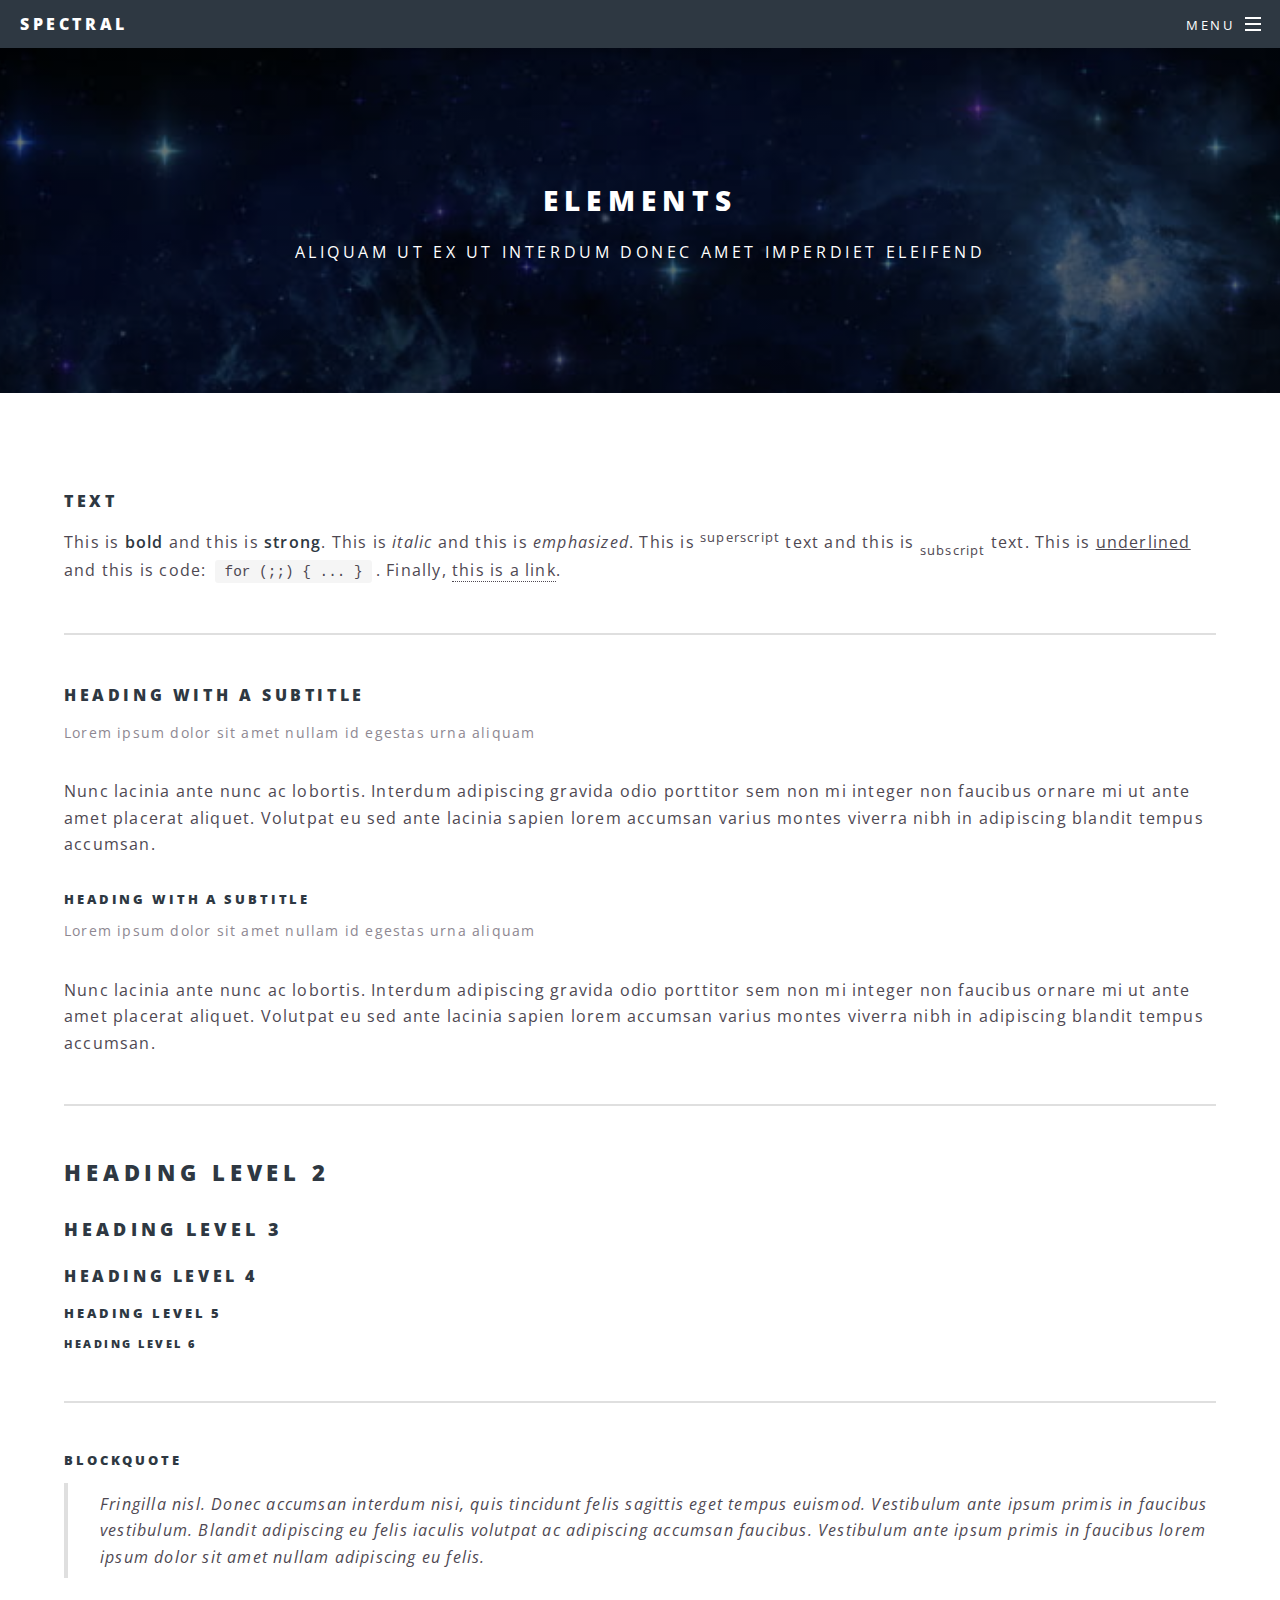
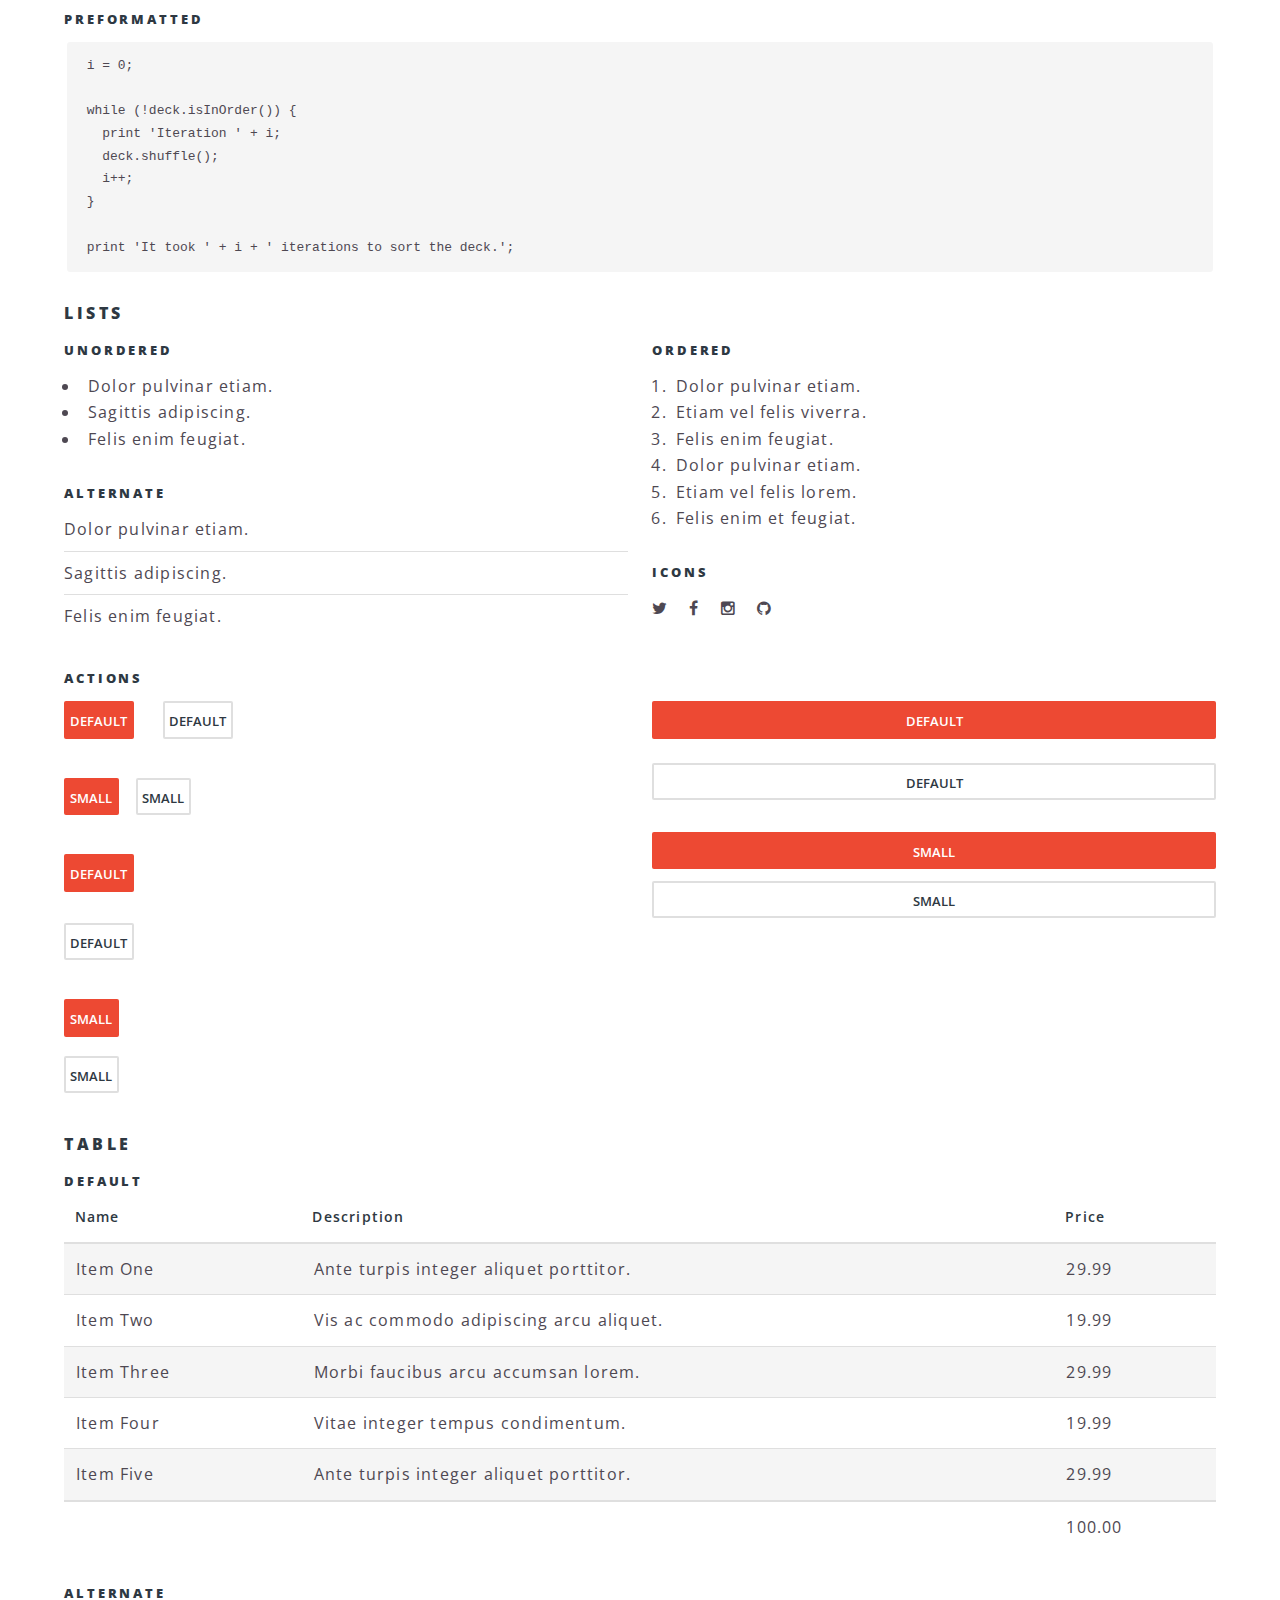
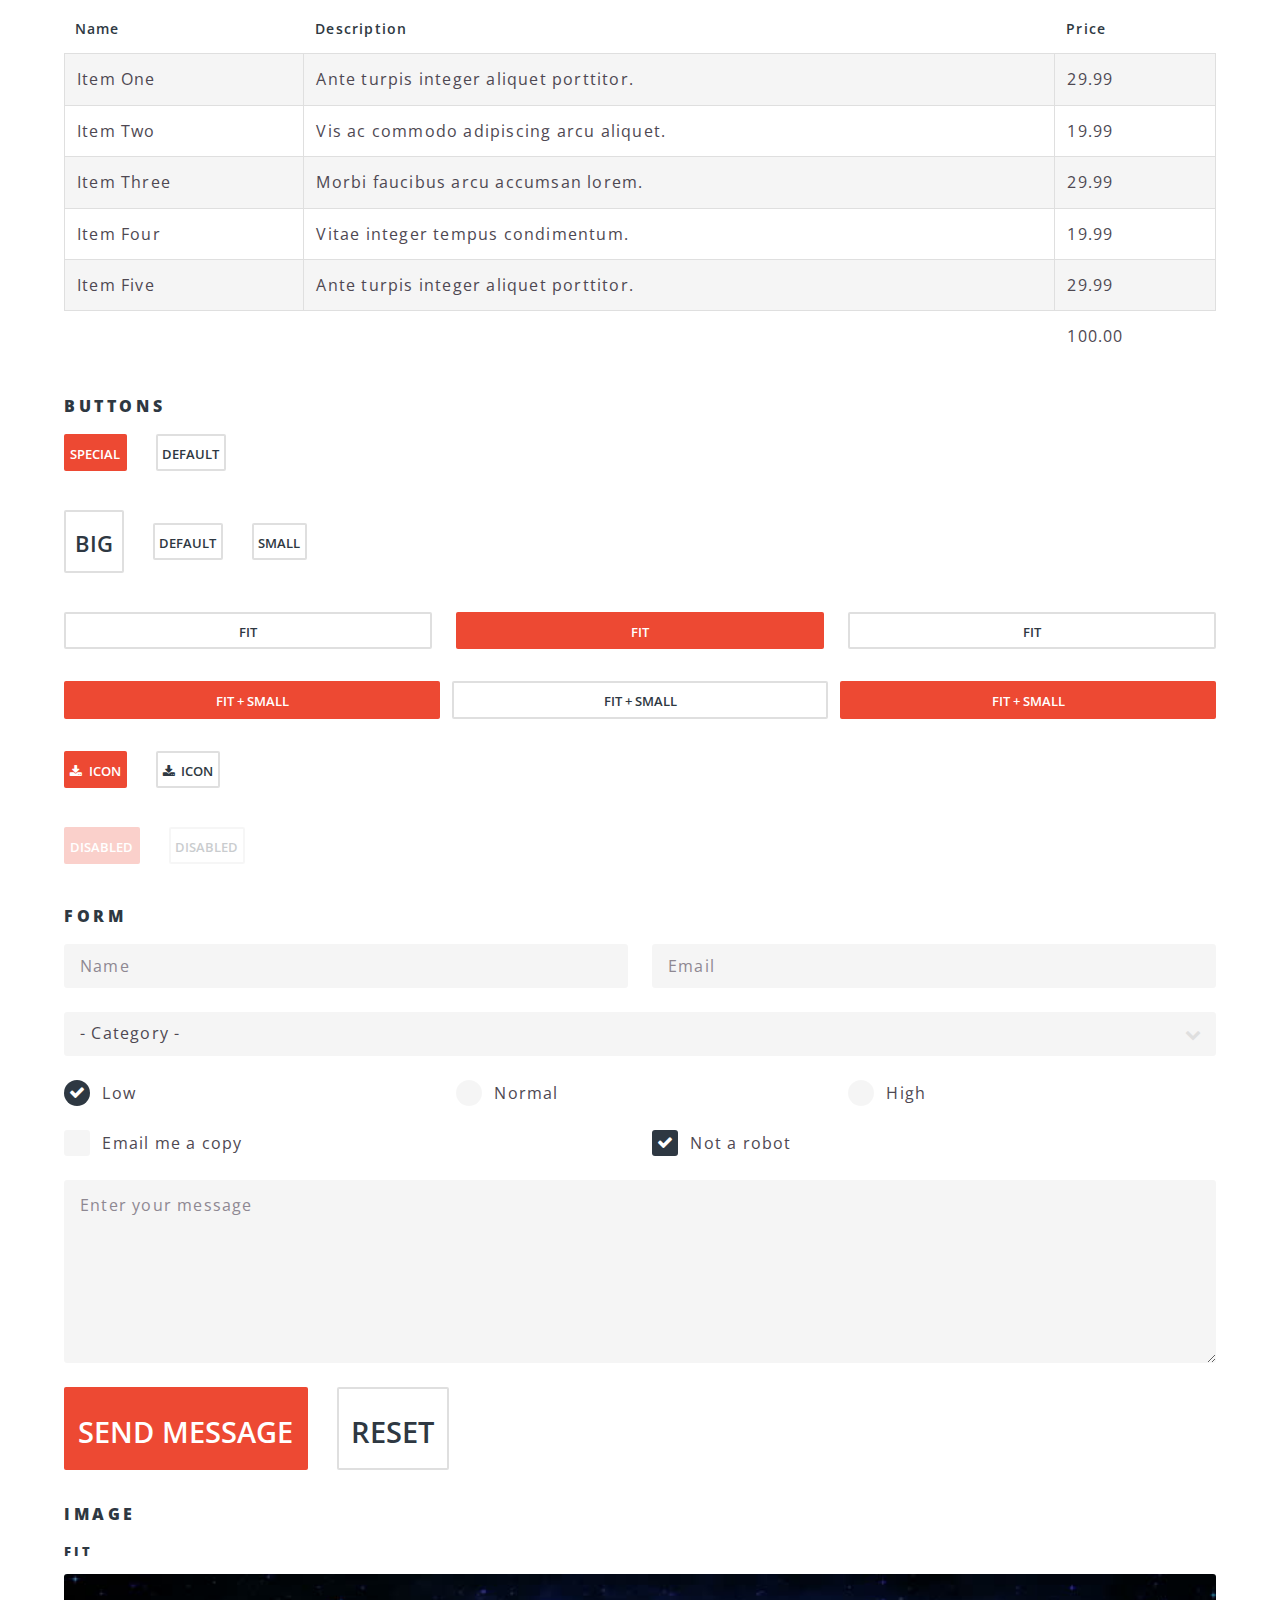
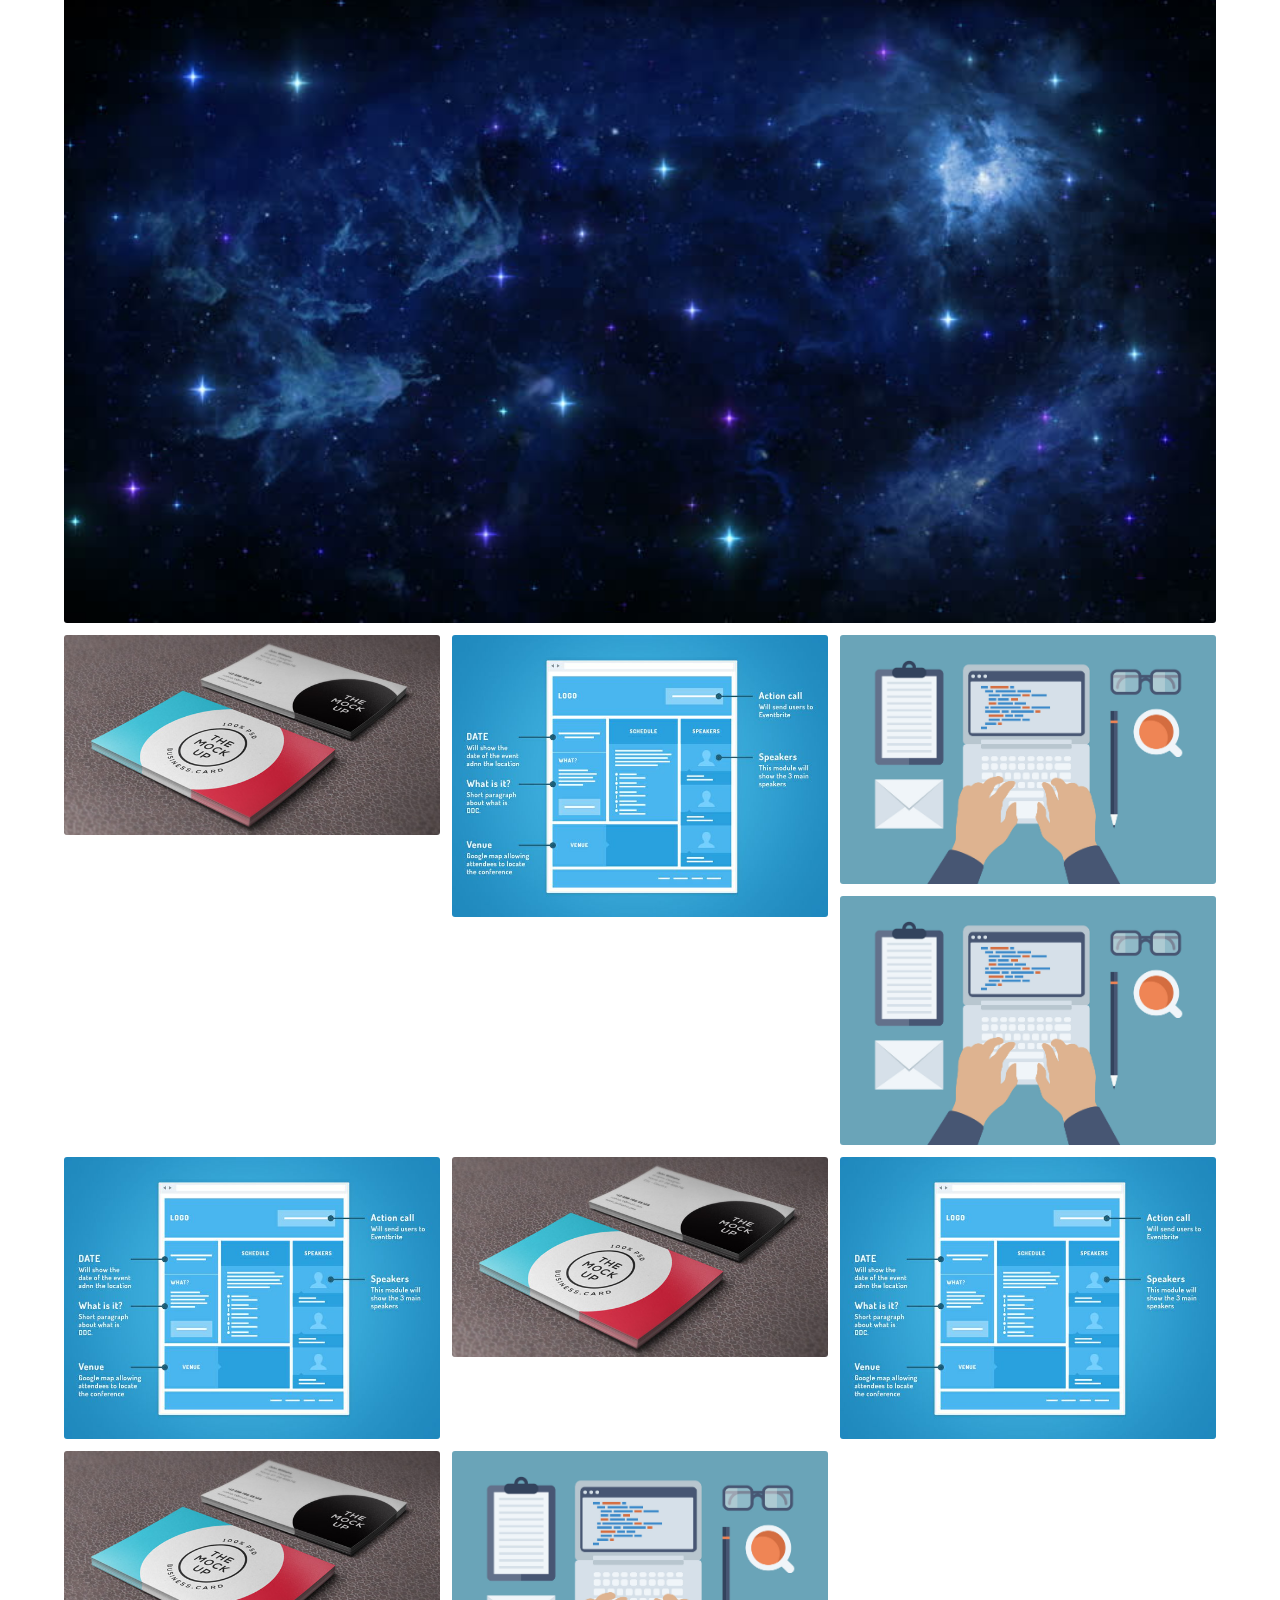
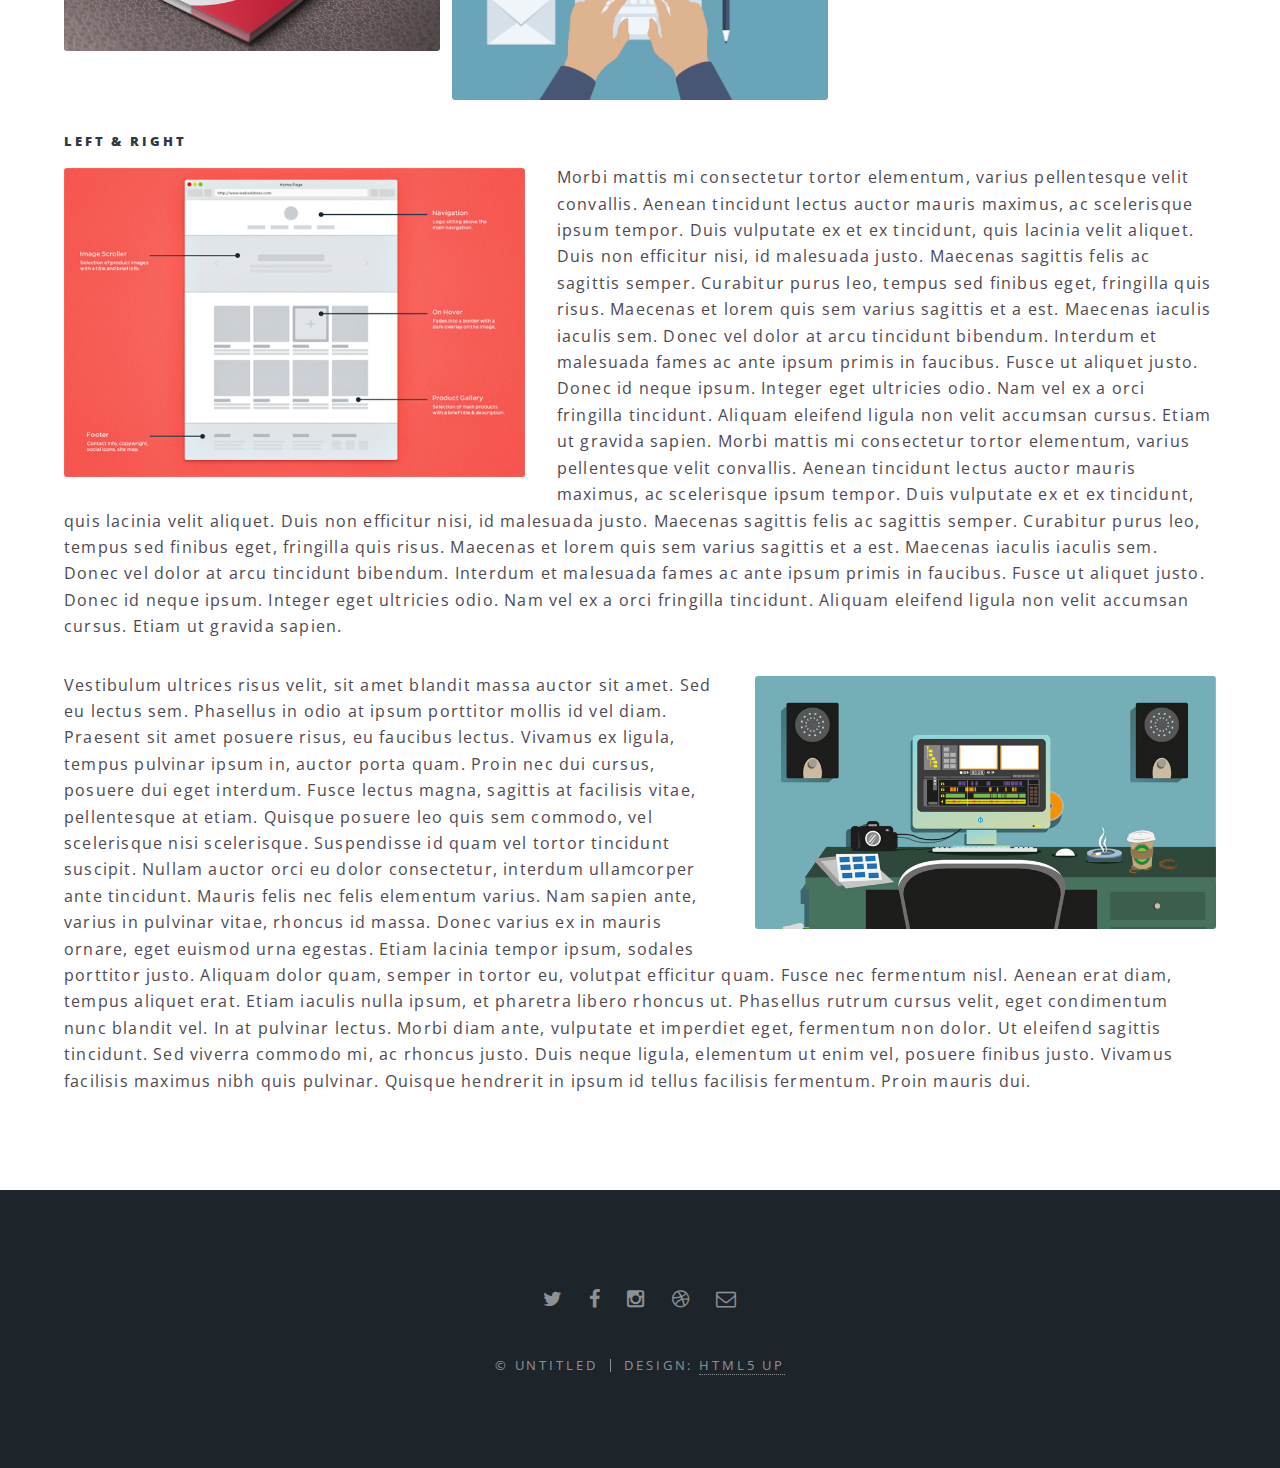
<file: elements.html>
<!DOCTYPE HTML>
<!--
	Spectral by HTML5 UP
	html5up.net | @n33co
	Free for personal and commercial use under the CCA 3.0 license (html5up.net/license)
-->
<html>
	<head>
		<title>Elements - Spectral by HTML5 UP</title>
		<meta charset="utf-8" />
		<meta name="viewport" content="width=device-width, initial-scale=1" />
		<!--[if lte IE 8]><script src="assets/js/ie/html5shiv.js"></script><![endif]-->
		<link rel="stylesheet" href="assets/css/main.css" />
		<!--[if lte IE 8]><link rel="stylesheet" href="assets/css/ie8.css" /><![endif]-->
		<!--[if lte IE 9]><link rel="stylesheet" href="assets/css/ie9.css" /><![endif]-->
	</head>
	<body>

		<!-- Page Wrapper -->
			<div id="page-wrapper">

				<!-- Header -->
					<header id="header">
						<h1><a href="index.html">Spectral</a></h1>
						<nav id="nav">
							<ul>
								<li class="special">
									<a href="#menu" class="menuToggle"><span>Menu</span></a>
									<div id="menu">
										<ul>
											<li><a href="index.html">Home</a></li>
											<li><a href="generic.html">Generic</a></li>
											<li><a href="elements.html">Elements</a></li>
											<li><a href="#">Sign Up</a></li>
											<li><a href="#">Log In</a></li>
										</ul>
									</div>
								</li>
							</ul>
						</nav>
					</header>

				<!-- Main -->
					<article id="main">
						<header>
							<h2>Elements</h2>
							<p>Aliquam ut ex ut interdum donec amet imperdiet eleifend</p>
						</header>
						<section class="wrapper style5">
							<div class="inner">

								<section>
									<h4>Text</h4>
									<p>This is <b>bold</b> and this is <strong>strong</strong>. This is <i>italic</i> and this is <em>emphasized</em>.
									This is <sup>superscript</sup> text and this is <sub>subscript</sub> text.
									This is <u>underlined</u> and this is code: <code>for (;;) { ... }</code>. Finally, <a href="#">this is a link</a>.</p>
									<hr />
									<header>
										<h4>Heading with a Subtitle</h4>
										<p>Lorem ipsum dolor sit amet nullam id egestas urna aliquam</p>
									</header>
									<p>Nunc lacinia ante nunc ac lobortis. Interdum adipiscing gravida odio porttitor sem non mi integer non faucibus ornare mi ut ante amet placerat aliquet. Volutpat eu sed ante lacinia sapien lorem accumsan varius montes viverra nibh in adipiscing blandit tempus accumsan.</p>
									<header>
										<h5>Heading with a Subtitle</h5>
										<p>Lorem ipsum dolor sit amet nullam id egestas urna aliquam</p>
									</header>
									<p>Nunc lacinia ante nunc ac lobortis. Interdum adipiscing gravida odio porttitor sem non mi integer non faucibus ornare mi ut ante amet placerat aliquet. Volutpat eu sed ante lacinia sapien lorem accumsan varius montes viverra nibh in adipiscing blandit tempus accumsan.</p>
									<hr />
									<h2>Heading Level 2</h2>
									<h3>Heading Level 3</h3>
									<h4>Heading Level 4</h4>
									<h5>Heading Level 5</h5>
									<h6>Heading Level 6</h6>
									<hr />
									<h5>Blockquote</h5>
									<blockquote>Fringilla nisl. Donec accumsan interdum nisi, quis tincidunt felis sagittis eget tempus euismod. Vestibulum ante ipsum primis in faucibus vestibulum. Blandit adipiscing eu felis iaculis volutpat ac adipiscing accumsan faucibus. Vestibulum ante ipsum primis in faucibus lorem ipsum dolor sit amet nullam adipiscing eu felis.</blockquote>
									<h5>Preformatted</h5>
									<pre><code>i = 0;

while (!deck.isInOrder()) {
  print 'Iteration ' + i;
  deck.shuffle();
  i++;
}

print 'It took ' + i + ' iterations to sort the deck.';</code></pre>
								</section>

								<section>
									<h4>Lists</h4>
									<div class="row">
										<div class="6u 12u$(medium)">
											<h5>Unordered</h5>
											<ul>
												<li>Dolor pulvinar etiam.</li>
												<li>Sagittis adipiscing.</li>
												<li>Felis enim feugiat.</li>
											</ul>
											<h5>Alternate</h5>
											<ul class="alt">
												<li>Dolor pulvinar etiam.</li>
												<li>Sagittis adipiscing.</li>
												<li>Felis enim feugiat.</li>
											</ul>
										</div>
										<div class="6u$ 12u$(medium)">
											<h5>Ordered</h5>
											<ol>
												<li>Dolor pulvinar etiam.</li>
												<li>Etiam vel felis viverra.</li>
												<li>Felis enim feugiat.</li>
												<li>Dolor pulvinar etiam.</li>
												<li>Etiam vel felis lorem.</li>
												<li>Felis enim et feugiat.</li>
											</ol>
											<h5>Icons</h5>
											<ul class="icons">
												<li><a href="#" class="icon fa-twitter"><span class="label">Twitter</span></a></li>
												<li><a href="#" class="icon fa-facebook"><span class="label">Facebook</span></a></li>
												<li><a href="#" class="icon fa-instagram"><span class="label">Instagram</span></a></li>
												<li><a href="#" class="icon fa-github"><span class="label">Github</span></a></li>
											</ul>
										</div>
									</div>
									<h5>Actions</h5>
									<div class="row">
										<div class="6u 12u$(medium)">
											<ul class="actions">
												<li><a href="#" class="button special">Default</a></li>
												<li><a href="#" class="button">Default</a></li>
											</ul>
											<ul class="actions small">
												<li><a href="#" class="button special small">Small</a></li>
												<li><a href="#" class="button small">Small</a></li>
											</ul>
											<ul class="actions vertical">
												<li><a href="#" class="button special">Default</a></li>
												<li><a href="#" class="button">Default</a></li>
											</ul>
											<ul class="actions vertical small">
												<li><a href="#" class="button special small">Small</a></li>
												<li><a href="#" class="button small">Small</a></li>
											</ul>
										</div>
										<div class="6u 12u$(medium)">
											<ul class="actions vertical">
												<li><a href="#" class="button special fit">Default</a></li>
												<li><a href="#" class="button fit">Default</a></li>
											</ul>
											<ul class="actions vertical small">
												<li><a href="#" class="button special small fit">Small</a></li>
												<li><a href="#" class="button small fit">Small</a></li>
											</ul>
										</div>
									</div>
								</section>

								<section>
									<h4>Table</h4>
									<h5>Default</h5>
									<div class="table-wrapper">
										<table>
											<thead>
												<tr>
													<th>Name</th>
													<th>Description</th>
													<th>Price</th>
												</tr>
											</thead>
											<tbody>
												<tr>
													<td>Item One</td>
													<td>Ante turpis integer aliquet porttitor.</td>
													<td>29.99</td>
												</tr>
												<tr>
													<td>Item Two</td>
													<td>Vis ac commodo adipiscing arcu aliquet.</td>
													<td>19.99</td>
												</tr>
												<tr>
													<td>Item Three</td>
													<td> Morbi faucibus arcu accumsan lorem.</td>
													<td>29.99</td>
												</tr>
												<tr>
													<td>Item Four</td>
													<td>Vitae integer tempus condimentum.</td>
													<td>19.99</td>
												</tr>
												<tr>
													<td>Item Five</td>
													<td>Ante turpis integer aliquet porttitor.</td>
													<td>29.99</td>
												</tr>
											</tbody>
											<tfoot>
												<tr>
													<td colspan="2"></td>
													<td>100.00</td>
												</tr>
											</tfoot>
										</table>
									</div>

									<h5>Alternate</h5>
									<div class="table-wrapper">
										<table class="alt">
											<thead>
												<tr>
													<th>Name</th>
													<th>Description</th>
													<th>Price</th>
												</tr>
											</thead>
											<tbody>
												<tr>
													<td>Item One</td>
													<td>Ante turpis integer aliquet porttitor.</td>
													<td>29.99</td>
												</tr>
												<tr>
													<td>Item Two</td>
													<td>Vis ac commodo adipiscing arcu aliquet.</td>
													<td>19.99</td>
												</tr>
												<tr>
													<td>Item Three</td>
													<td> Morbi faucibus arcu accumsan lorem.</td>
													<td>29.99</td>
												</tr>
												<tr>
													<td>Item Four</td>
													<td>Vitae integer tempus condimentum.</td>
													<td>19.99</td>
												</tr>
												<tr>
													<td>Item Five</td>
													<td>Ante turpis integer aliquet porttitor.</td>
													<td>29.99</td>
												</tr>
											</tbody>
											<tfoot>
												<tr>
													<td colspan="2"></td>
													<td>100.00</td>
												</tr>
											</tfoot>
										</table>
									</div>
								</section>

								<section>
									<h4>Buttons</h4>
									<ul class="actions">
										<li><a href="#" class="button special">Special</a></li>
										<li><a href="#" class="button">Default</a></li>
									</ul>
									<ul class="actions">
										<li><a href="#" class="button big">Big</a></li>
										<li><a href="#" class="button">Default</a></li>
										<li><a href="#" class="button small">Small</a></li>
									</ul>
									<ul class="actions fit">
										<li><a href="#" class="button fit">Fit</a></li>
										<li><a href="#" class="button special fit">Fit</a></li>
										<li><a href="#" class="button fit">Fit</a></li>
									</ul>
									<ul class="actions fit small">
										<li><a href="#" class="button special fit small">Fit + Small</a></li>
										<li><a href="#" class="button fit small">Fit + Small</a></li>
										<li><a href="#" class="button special fit small">Fit + Small</a></li>
									</ul>
									<ul class="actions">
										<li><a href="#" class="button special icon fa-download">Icon</a></li>
										<li><a href="#" class="button icon fa-download">Icon</a></li>
									</ul>
									<ul class="actions">
										<li><span class="button special disabled">Disabled</span></li>
										<li><span class="button disabled">Disabled</span></li>
									</ul>
								</section>

								<section>
									<h4>Form</h4>
									<form method="post" action="#">
										<div class="row uniform">
											<div class="6u 12u$(xsmall)">
												<input type="text" name="demo-name" id="demo-name" value="" placeholder="Name" />
											</div>
											<div class="6u$ 12u$(xsmall)">
												<input type="email" name="demo-email" id="demo-email" value="" placeholder="Email" />
											</div>
											<div class="12u$">
												<div class="select-wrapper">
													<select name="demo-category" id="demo-category">
														<option value="">- Category -</option>
														<option value="1">Manufacturing</option>
														<option value="1">Shipping</option>
														<option value="1">Administration</option>
														<option value="1">Human Resources</option>
													</select>
												</div>
											</div>
											<div class="4u 12u$(small)">
												<input type="radio" id="demo-priority-low" name="demo-priority" checked>
												<label for="demo-priority-low">Low</label>
											</div>
											<div class="4u 12u$(small)">
												<input type="radio" id="demo-priority-normal" name="demo-priority">
												<label for="demo-priority-normal">Normal</label>
											</div>
											<div class="4u$ 12u$(small)">
												<input type="radio" id="demo-priority-high" name="demo-priority">
												<label for="demo-priority-high">High</label>
											</div>
											<div class="6u 12u$(small)">
												<input type="checkbox" id="demo-copy" name="demo-copy">
												<label for="demo-copy">Email me a copy</label>
											</div>
											<div class="6u$ 12u$(small)">
												<input type="checkbox" id="demo-human" name="demo-human" checked>
												<label for="demo-human">Not a robot</label>
											</div>
											<div class="12u$">
												<textarea name="demo-message" id="demo-message" placeholder="Enter your message" rows="6"></textarea>
											</div>
											<div class="12u$">
												<ul class="actions">
													<li><input type="submit" value="Send Message" class="special" /></li>
													<li><input type="reset" value="Reset" /></li>
												</ul>
											</div>
										</div>
									</form>
								</section>

								<section>
									<h4>Image</h4>
									<h5>Fit</h5>
									<div class="box alt">
										<div class="row uniform 50%">
											<div class="12u"><span class="image fit"><img src="images/banner.jpg" alt="" /></span></div>
											<div class="4u"><span class="image fit"><img src="images/pic01.jpg" alt="" /></span></div>
											<div class="4u"><span class="image fit"><img src="images/pic02.jpg" alt="" /></span></div>
											<div class="4u"><span class="image fit"><img src="images/pic03.jpg" alt="" /></span></div>
											<div class="4u"><span class="image fit"><img src="images/pic03.jpg" alt="" /></span></div>
											<div class="4u"><span class="image fit"><img src="images/pic02.jpg" alt="" /></span></div>
											<div class="4u"><span class="image fit"><img src="images/pic01.jpg" alt="" /></span></div>
											<div class="4u"><span class="image fit"><img src="images/pic02.jpg" alt="" /></span></div>
											<div class="4u"><span class="image fit"><img src="images/pic01.jpg" alt="" /></span></div>
											<div class="4u"><span class="image fit"><img src="images/pic03.jpg" alt="" /></span></div>
										</div>
									</div>
									<h5>Left &amp; Right</h5>
									<p><span class="image left"><img src="images/pic04.jpg" alt="" /></span>Morbi mattis mi consectetur tortor elementum, varius pellentesque velit convallis. Aenean tincidunt lectus auctor mauris maximus, ac scelerisque ipsum tempor. Duis vulputate ex et ex tincidunt, quis lacinia velit aliquet. Duis non efficitur nisi, id malesuada justo. Maecenas sagittis felis ac sagittis semper. Curabitur purus leo, tempus sed finibus eget, fringilla quis risus. Maecenas et lorem quis sem varius sagittis et a est. Maecenas iaculis iaculis sem. Donec vel dolor at arcu tincidunt bibendum. Interdum et malesuada fames ac ante ipsum primis in faucibus. Fusce ut aliquet justo. Donec id neque ipsum. Integer eget ultricies odio. Nam vel ex a orci fringilla tincidunt. Aliquam eleifend ligula non velit accumsan cursus. Etiam ut gravida sapien. Morbi mattis mi consectetur tortor elementum, varius pellentesque velit convallis. Aenean tincidunt lectus auctor mauris maximus, ac scelerisque ipsum tempor. Duis vulputate ex et ex tincidunt, quis lacinia velit aliquet. Duis non efficitur nisi, id malesuada justo. Maecenas sagittis felis ac sagittis semper. Curabitur purus leo, tempus sed finibus eget, fringilla quis risus. Maecenas et lorem quis sem varius sagittis et a est. Maecenas iaculis iaculis sem. Donec vel dolor at arcu tincidunt bibendum. Interdum et malesuada fames ac ante ipsum primis in faucibus. Fusce ut aliquet justo. Donec id neque ipsum. Integer eget ultricies odio. Nam vel ex a orci fringilla tincidunt. Aliquam eleifend ligula non velit accumsan cursus. Etiam ut gravida sapien.</p>
									<p><span class="image right"><img src="images/pic05.jpg" alt="" /></span>Vestibulum ultrices risus velit, sit amet blandit massa auctor sit amet. Sed eu lectus sem. Phasellus in odio at ipsum porttitor mollis id vel diam. Praesent sit amet posuere risus, eu faucibus lectus. Vivamus ex ligula, tempus pulvinar ipsum in, auctor porta quam. Proin nec dui cursus, posuere dui eget interdum. Fusce lectus magna, sagittis at facilisis vitae, pellentesque at etiam. Quisque posuere leo quis sem commodo, vel scelerisque nisi scelerisque. Suspendisse id quam vel tortor tincidunt suscipit. Nullam auctor orci eu dolor consectetur, interdum ullamcorper ante tincidunt. Mauris felis nec felis elementum varius. Nam sapien ante, varius in pulvinar vitae, rhoncus id massa. Donec varius ex in mauris ornare, eget euismod urna egestas. Etiam lacinia tempor ipsum, sodales porttitor justo. Aliquam dolor quam, semper in tortor eu, volutpat efficitur quam. Fusce nec fermentum nisl. Aenean erat diam, tempus aliquet erat. Etiam iaculis nulla ipsum, et pharetra libero rhoncus ut. Phasellus rutrum cursus velit, eget condimentum nunc blandit vel. In at pulvinar lectus. Morbi diam ante, vulputate et imperdiet eget, fermentum non dolor. Ut eleifend sagittis tincidunt. Sed viverra commodo mi, ac rhoncus justo. Duis neque ligula, elementum ut enim vel, posuere finibus justo. Vivamus facilisis maximus nibh quis pulvinar. Quisque hendrerit in ipsum id tellus facilisis fermentum. Proin mauris dui.</p>
								</section>

							</div>
						</section>
					</article>

				<!-- Footer -->
					<footer id="footer">
						<ul class="icons">
							<li><a href="#" class="icon fa-twitter"><span class="label">Twitter</span></a></li>
							<li><a href="#" class="icon fa-facebook"><span class="label">Facebook</span></a></li>
							<li><a href="#" class="icon fa-instagram"><span class="label">Instagram</span></a></li>
							<li><a href="#" class="icon fa-dribbble"><span class="label">Dribbble</span></a></li>
							<li><a href="#" class="icon fa-envelope-o"><span class="label">Email</span></a></li>
						</ul>
						<ul class="copyright">
							<li>&copy; Untitled</li><li>Design: <a href="http://html5up.net">HTML5 UP</a></li>
						</ul>
					</footer>

			</div>

		<!-- Scripts -->
			<script src="assets/js/jquery.min.js"></script>
			<script src="assets/js/jquery.scrollex.min.js"></script>
			<script src="assets/js/jquery.scrolly.min.js"></script>
			<script src="assets/js/skel.min.js"></script>
			<script src="assets/js/util.js"></script>
			<!--[if lte IE 8]><script src="assets/js/ie/respond.min.js"></script><![endif]-->
			<script src="assets/js/main.js"></script>

	</body>
</html>
</file>
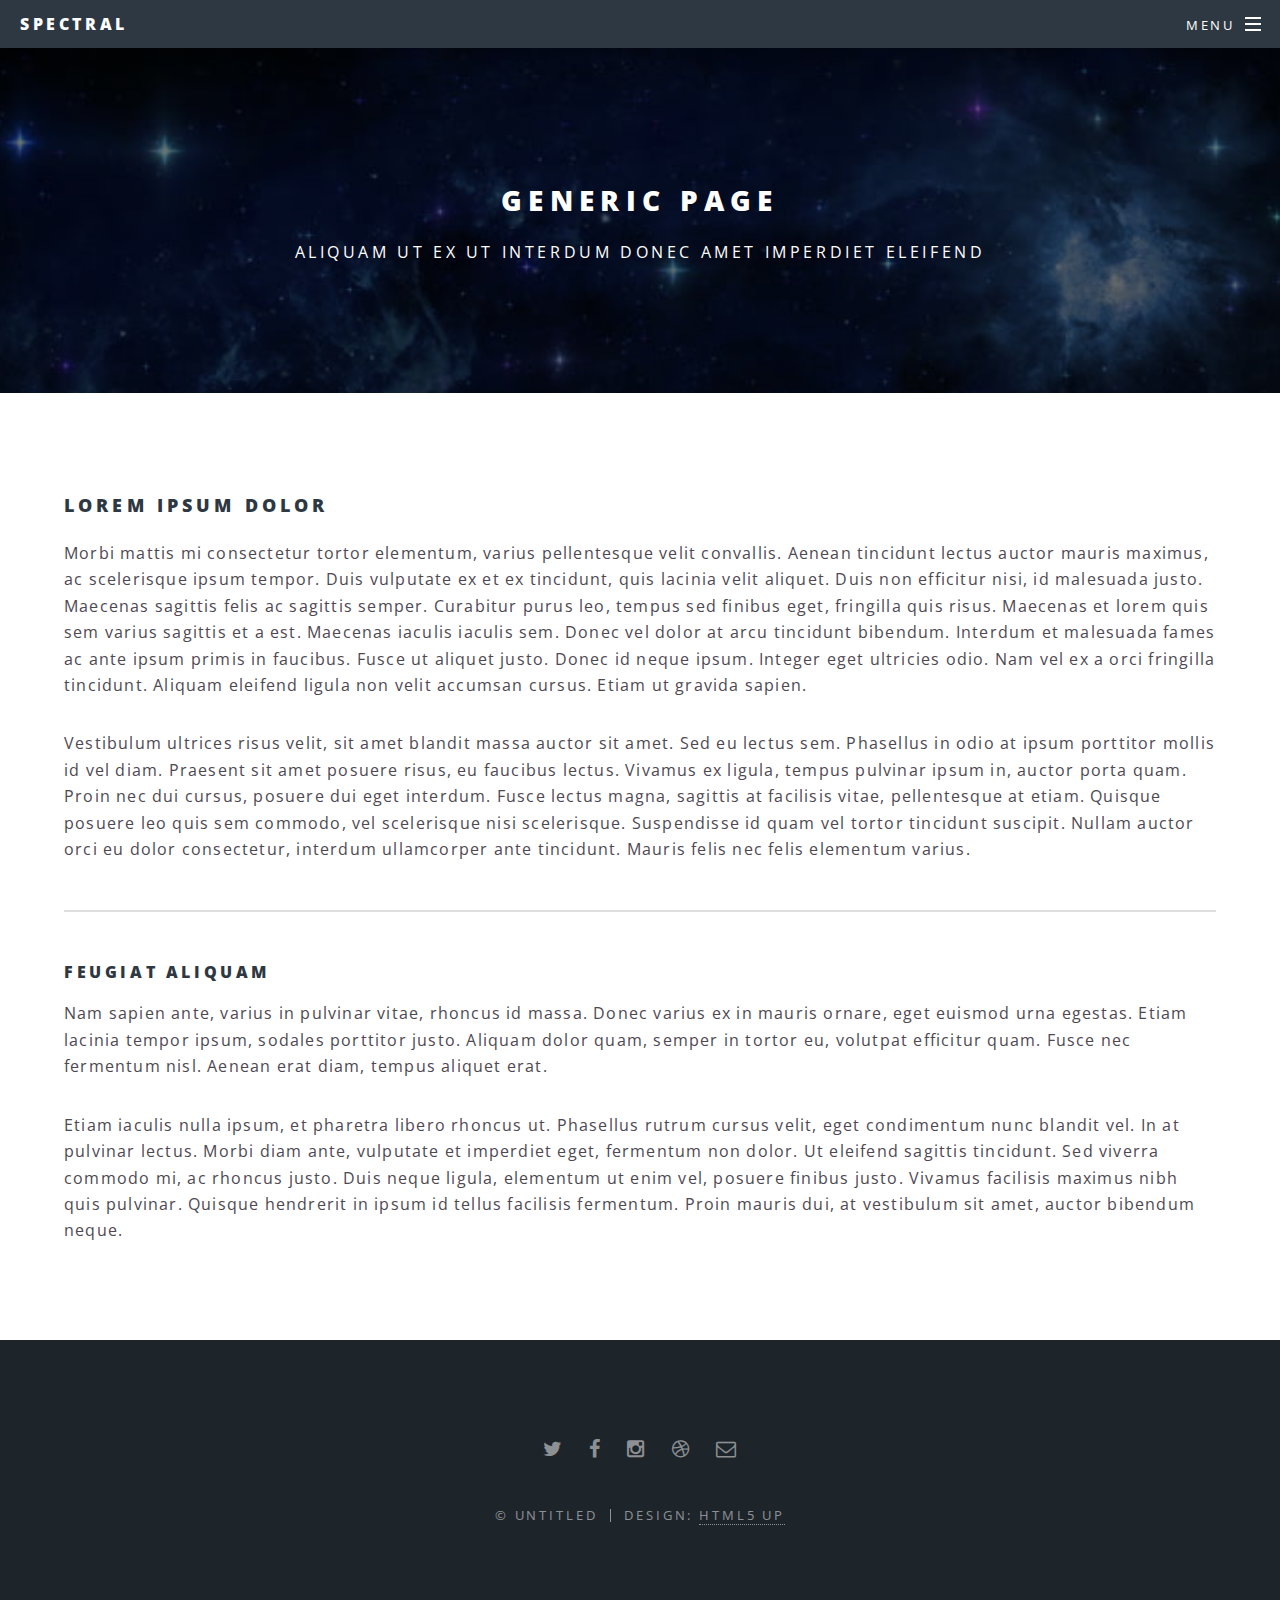
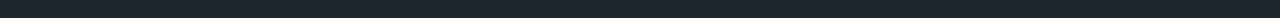
<file: generic.html>
<!DOCTYPE HTML>
<!--
	Spectral by HTML5 UP
	html5up.net | @n33co
	Free for personal and commercial use under the CCA 3.0 license (html5up.net/license)
-->
<html>
	<head>
		<title>Generic - Spectral by HTML5 UP</title>
		<meta charset="utf-8" />
		<meta name="viewport" content="width=device-width, initial-scale=1" />
		<!--[if lte IE 8]><script src="assets/js/ie/html5shiv.js"></script><![endif]-->
		<link rel="stylesheet" href="assets/css/main.css" />
		<!--[if lte IE 8]><link rel="stylesheet" href="assets/css/ie8.css" /><![endif]-->
		<!--[if lte IE 9]><link rel="stylesheet" href="assets/css/ie9.css" /><![endif]-->
	</head>
	<body>

		<!-- Page Wrapper -->
			<div id="page-wrapper">

				<!-- Header -->
					<header id="header">
						<h1><a href="index.html">Spectral</a></h1>
						<nav id="nav">
							<ul>
								<li class="special">
									<a href="#menu" class="menuToggle"><span>Menu</span></a>
									<div id="menu">
										<ul>
											<li><a href="index.html">Home</a></li>
											<li><a href="generic.html">Generic</a></li>
											<li><a href="elements.html">Elements</a></li>
											<li><a href="#">Sign Up</a></li>
											<li><a href="#">Log In</a></li>
										</ul>
									</div>
								</li>
							</ul>
						</nav>
					</header>

				<!-- Main -->
					<article id="main">
						<header>
							<h2>Generic Page</h2>
							<p>Aliquam ut ex ut interdum donec amet imperdiet eleifend</p>
						</header>
						<section class="wrapper style5">
							<div class="inner">

								<h3>Lorem ipsum dolor</h3>
								<p>Morbi mattis mi consectetur tortor elementum, varius pellentesque velit convallis. Aenean tincidunt lectus auctor mauris maximus, ac scelerisque ipsum tempor. Duis vulputate ex et ex tincidunt, quis lacinia velit aliquet. Duis non efficitur nisi, id malesuada justo. Maecenas sagittis felis ac sagittis semper. Curabitur purus leo, tempus sed finibus eget, fringilla quis risus. Maecenas et lorem quis sem varius sagittis et a est. Maecenas iaculis iaculis sem. Donec vel dolor at arcu tincidunt bibendum. Interdum et malesuada fames ac ante ipsum primis in faucibus. Fusce ut aliquet justo. Donec id neque ipsum. Integer eget ultricies odio. Nam vel ex a orci fringilla tincidunt. Aliquam eleifend ligula non velit accumsan cursus. Etiam ut gravida sapien.</p>

								<p>Vestibulum ultrices risus velit, sit amet blandit massa auctor sit amet. Sed eu lectus sem. Phasellus in odio at ipsum porttitor mollis id vel diam. Praesent sit amet posuere risus, eu faucibus lectus. Vivamus ex ligula, tempus pulvinar ipsum in, auctor porta quam. Proin nec dui cursus, posuere dui eget interdum. Fusce lectus magna, sagittis at facilisis vitae, pellentesque at etiam. Quisque posuere leo quis sem commodo, vel scelerisque nisi scelerisque. Suspendisse id quam vel tortor tincidunt suscipit. Nullam auctor orci eu dolor consectetur, interdum ullamcorper ante tincidunt. Mauris felis nec felis elementum varius.</p>

								<hr />

								<h4>Feugiat aliquam</h4>
								<p>Nam sapien ante, varius in pulvinar vitae, rhoncus id massa. Donec varius ex in mauris ornare, eget euismod urna egestas. Etiam lacinia tempor ipsum, sodales porttitor justo. Aliquam dolor quam, semper in tortor eu, volutpat efficitur quam. Fusce nec fermentum nisl. Aenean erat diam, tempus aliquet erat.</p>

								<p>Etiam iaculis nulla ipsum, et pharetra libero rhoncus ut. Phasellus rutrum cursus velit, eget condimentum nunc blandit vel. In at pulvinar lectus. Morbi diam ante, vulputate et imperdiet eget, fermentum non dolor. Ut eleifend sagittis tincidunt. Sed viverra commodo mi, ac rhoncus justo. Duis neque ligula, elementum ut enim vel, posuere finibus justo. Vivamus facilisis maximus nibh quis pulvinar. Quisque hendrerit in ipsum id tellus facilisis fermentum. Proin mauris dui, at vestibulum sit amet, auctor bibendum neque.</p>

							</div>
						</section>
					</article>

				<!-- Footer -->
					<footer id="footer">
						<ul class="icons">
							<li><a href="#" class="icon fa-twitter"><span class="label">Twitter</span></a></li>
							<li><a href="#" class="icon fa-facebook"><span class="label">Facebook</span></a></li>
							<li><a href="#" class="icon fa-instagram"><span class="label">Instagram</span></a></li>
							<li><a href="#" class="icon fa-dribbble"><span class="label">Dribbble</span></a></li>
							<li><a href="#" class="icon fa-envelope-o"><span class="label">Email</span></a></li>
						</ul>
						<ul class="copyright">
							<li>&copy; Untitled</li><li>Design: <a href="http://html5up.net">HTML5 UP</a></li>
						</ul>
					</footer>

			</div>

		<!-- Scripts -->
			<script src="assets/js/jquery.min.js"></script>
			<script src="assets/js/jquery.scrollex.min.js"></script>
			<script src="assets/js/jquery.scrolly.min.js"></script>
			<script src="assets/js/skel.min.js"></script>
			<script src="assets/js/util.js"></script>
			<!--[if lte IE 8]><script src="assets/js/ie/respond.min.js"></script><![endif]-->
			<script src="assets/js/main.js"></script>

	</body>
</html>
</file>
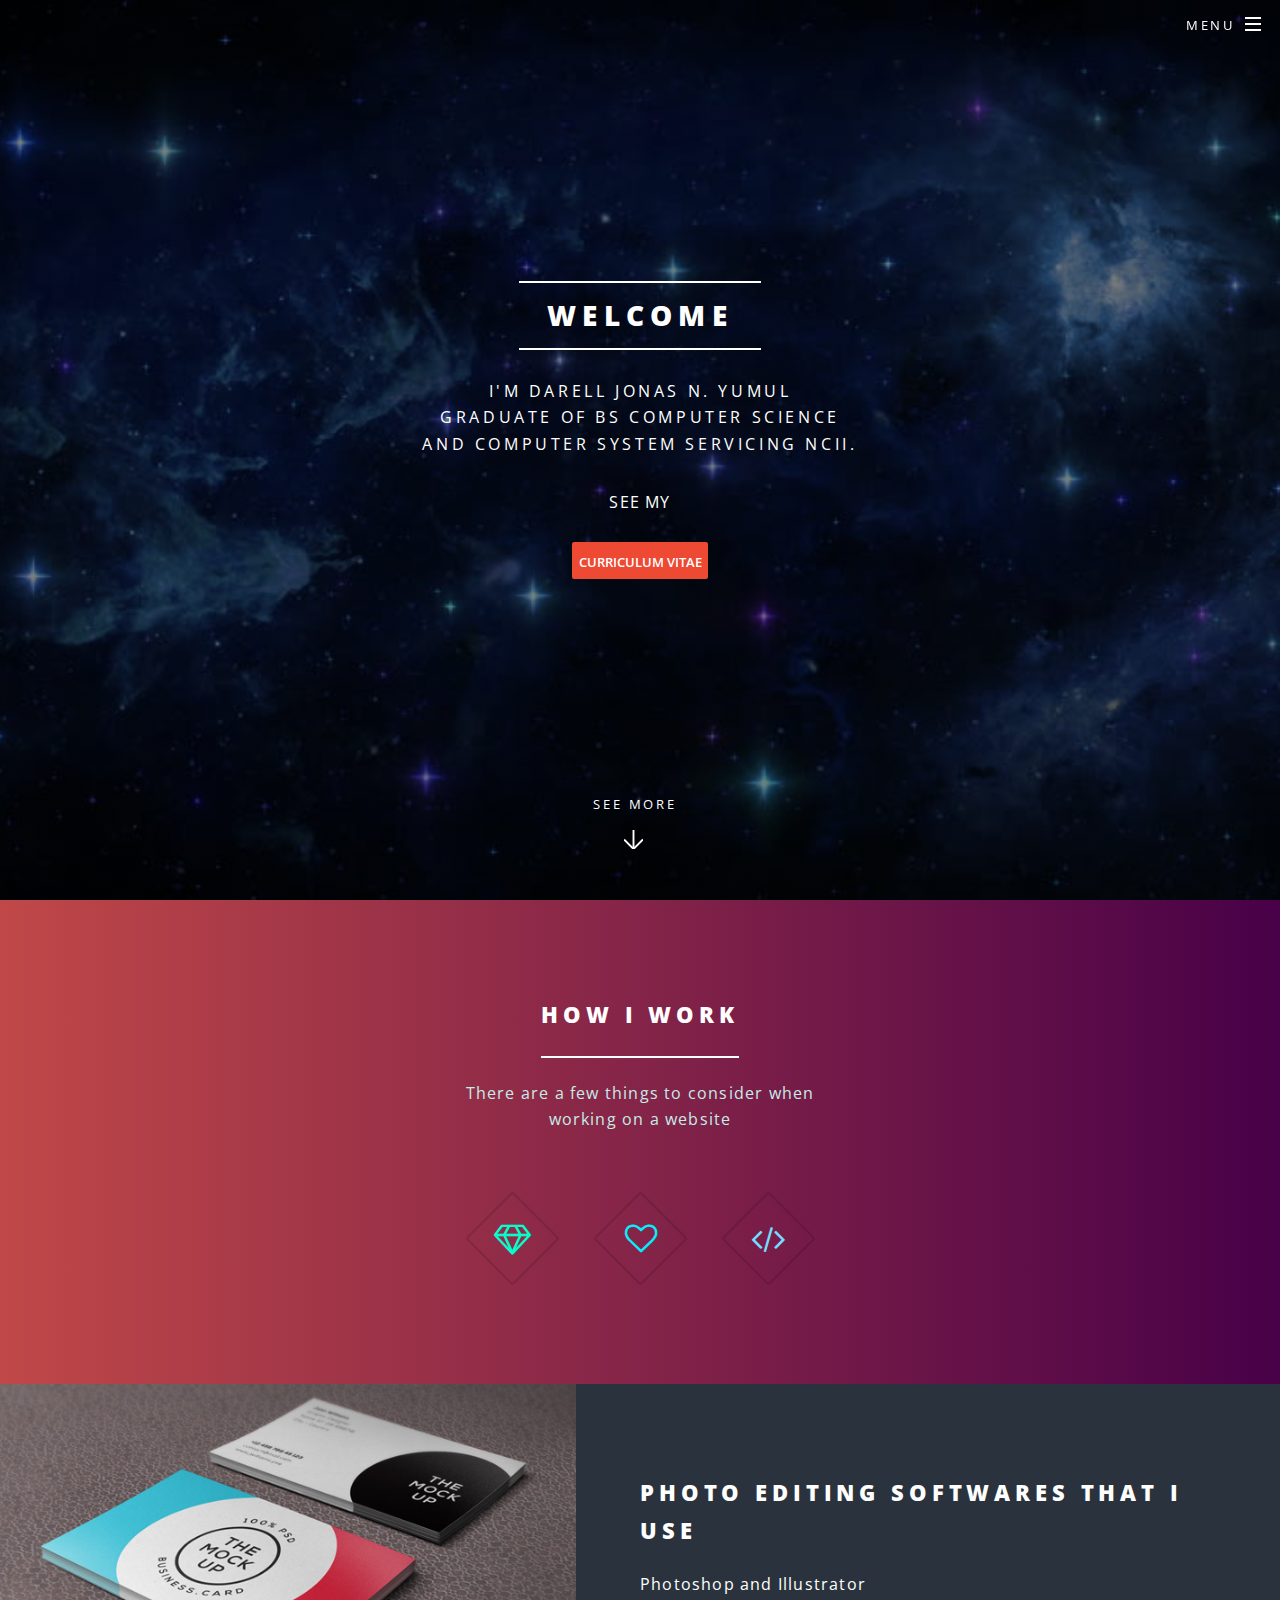
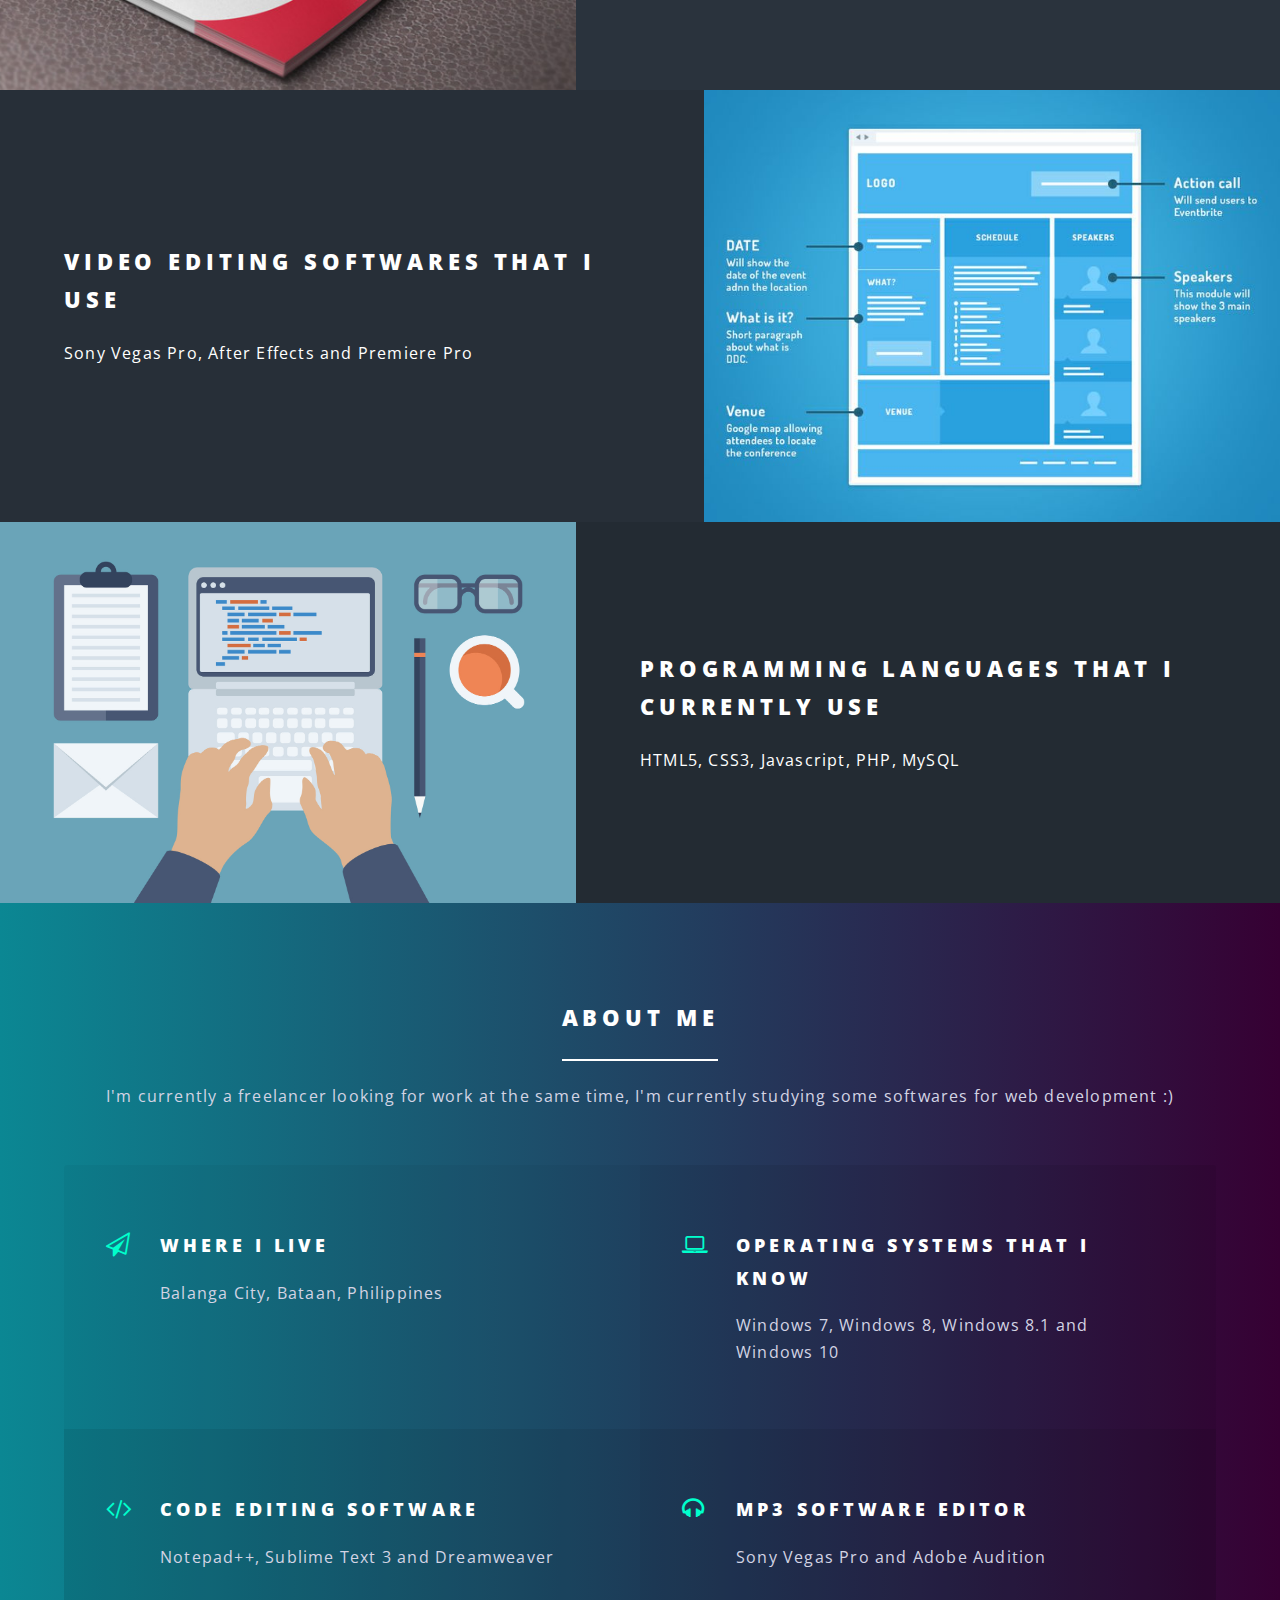
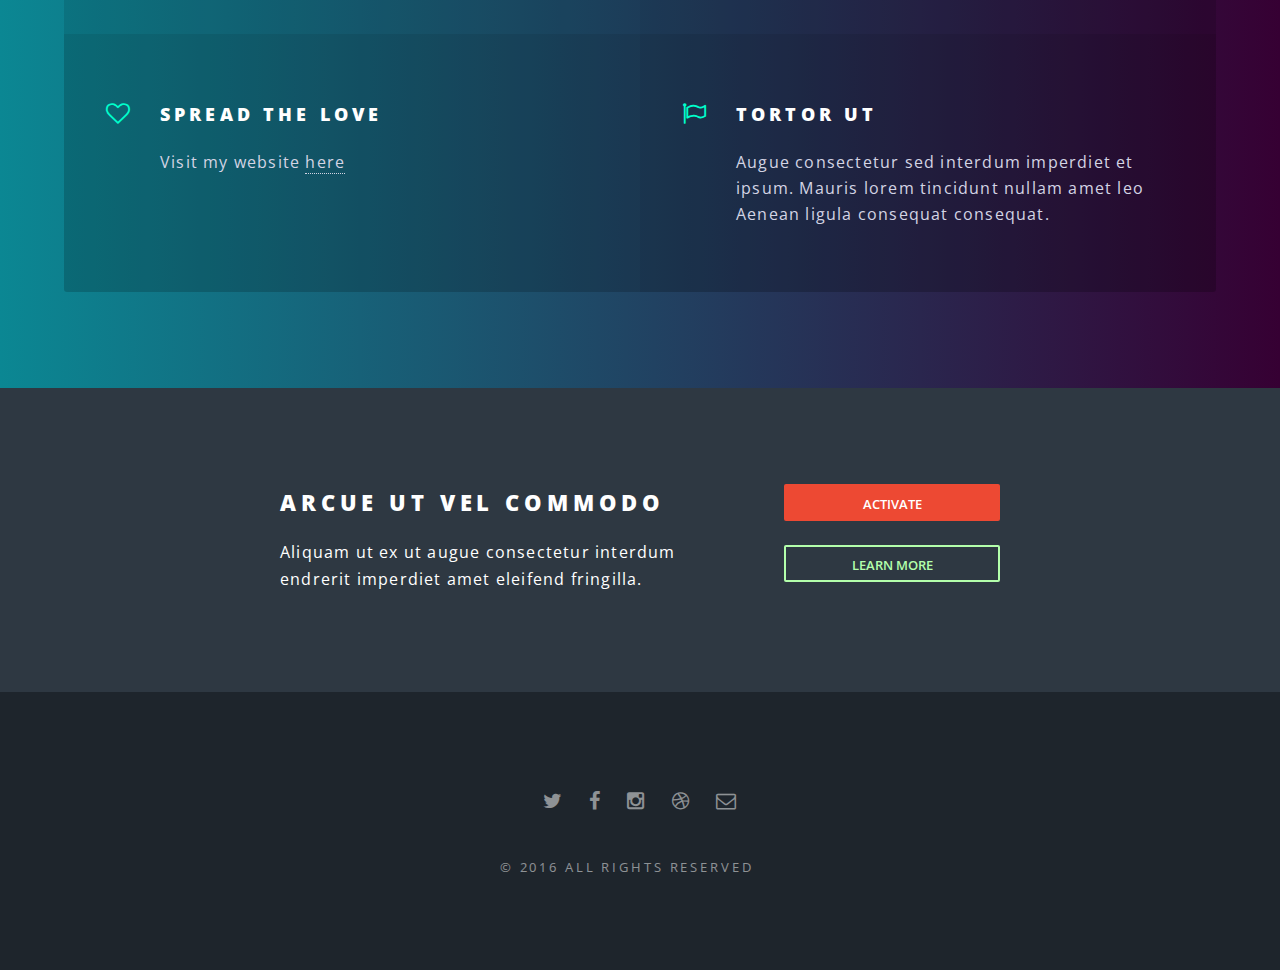
<file: orig.html>
<!DOCTYPE HTML>
<html>
	<head>
		<title>Darell Jonas N. Yumul</title>
		<meta charset="utf-8" />
		<meta name="viewport" content="width=device-width, initial-scale=1" />
		<!--[if lte IE 8]><script src="assets/js/ie/html5shiv.js"></script><![endif]-->
		<link rel="stylesheet" href="assets/css/main.css" />
		<!--[if lte IE 8]><link rel="stylesheet" href="assets/css/ie8.css" /><![endif]-->
		<!--[if lte IE 9]><link rel="stylesheet" href="assets/css/ie9.css" /><![endif]-->
	</head>
	<body class="landing">

		<!-- Page Wrapper -->
			<div id="page-wrapper">

				<!-- Header -->
					<header id="header" class="alt">
						<h1><a href="index.html"></a></h1>
						<nav id="nav">
							<ul>
								<li class="special">
									<a href="#menu" class="menuToggle"><span>Menu</span></a>
									<div id="menu">
										<ul>
											<li><a href="index.html">Home</a></li>
											<li><a href="generic.html">About</a></li>
											<li><a href="elements.html">Elements</a></li>
											<li><a href="#">Sign Up</a></li>
											<li><a href="#">Log In</a></li>
										</ul>
									</div>
								</li>
							</ul>
						</nav>
					</header>

				<!-- Banner -->
					<section id="banner">
						<div class="inner">
							<h2>WELCOME</h2>
							<p>I'm Darell Jonas N. Yumul<br />
							Graduate of BS Computer Science<br />
							and Computer System Servicing NCII<a href="http://html5up.net"></a>.</p>
							<ul class="actions">
								SEE MY<br / ><br /><li><a href="#" class="button special">Curriculum Vitae</a></li>
							</ul>
						</div>
						<a href="#one" class="more scrolly">See More</a>
					</section>

				<!-- One -->
					<section id="one" class="wrapper style1 special">
						<div class="inner">
							<header class="major">
								<h2>How I Work<br />
								</h2>
								<p>There are a few things to consider when<br />
								working on a website</p>
							</header>
							<ul class="icons major">
								<li><span class="icon fa-diamond major style1"><span class="label">Lorem</span></span></li>
								<li><span class="icon fa-heart-o major style2"><span class="label">Ipsum</span></span></li>
								<li><span class="icon fa-code major style3"><span class="label">Dolor</span></span></li>
							</ul>
						</div>
					</section>

				<!-- Two -->
					<section id="two" class="wrapper alt style2">
						<section class="spotlight">
							<div class="image"><img src="images/pic01.jpg" alt="" /></div><div class="content">
								<h2>Photo Editing Softwares that I use<br />
								</h2>
								<p>Photoshop and Illustrator</p>
							</div>
						</section>
						<section class="spotlight">
							<div class="image"><img src="images/pic02.jpg" alt="" /></div><div class="content">
								<h2>Video editing Softwares that I use<br />
								</h2>
								<p>Sony Vegas Pro, After Effects and Premiere Pro</p>
							</div>
						</section>
						<section class="spotlight">
							<div class="image"><img src="images/pic03.jpg" alt="" /></div><div class="content">
								<h2>Programming Languages that I currently use<br />
								</h2>
								<p>HTML5, CSS3, Javascript, PHP, MySQL</p>
							</div>
						</section>
					</section>

				<!-- Three -->
					<section id="three" class="wrapper style3 special">
						<div class="inner">
							<header class="major">
								<h2>About Me</h2>
								<p>I'm currently a freelancer looking for work at the same time, I'm currently studying some softwares for web development :)<br />
								</p>
							</header>
							<ul class="features">
								<li class="icon fa-paper-plane-o">
									<h3>Where I live</h3>
									<p>Balanga City, Bataan, Philippines</p>
								</li>
								<li class="icon fa-laptop">
									<h3>Operating Systems that I know</h3>
									<p>Windows 7, Windows 8, Windows 8.1 and Windows 10</p>
								</li>
								<li class="icon fa-code">
									<h3>Code Editing Software</h3>
									<p>Notepad++, Sublime Text 3 and Dreamweaver</p>
								</li>
								<li class="icon fa-headphones">
									<h3>MP3 Software Editor</h3>
									<p>Sony Vegas Pro and Adobe Audition</p>
								</li>
								<li class="icon fa-heart-o">
									<h3>Spread the love</h3>
									<p>Visit my website <a href="dailygamer.hq.blogspot.com">here</a></p>
								</li>
								<li class="icon fa-flag-o">
									<h3>Tortor Ut</h3>
									<p>Augue consectetur sed interdum imperdiet et ipsum. Mauris lorem tincidunt nullam amet leo Aenean ligula consequat consequat.</p>
								</li>
							</ul>
						</div>
					</section>

				<!-- CTA -->
					<section id="cta" class="wrapper style4">
						<div class="inner">
							<header>
								<h2>Arcue ut vel commodo</h2>
								<p>Aliquam ut ex ut augue consectetur interdum endrerit imperdiet amet eleifend fringilla.</p>
							</header>
							<ul class="actions vertical">
								<li><a href="#" class="button fit special">Activate</a></li>
								<li><a href="#" class="button fit">Learn More</a></li>
							</ul>
						</div>
					</section>

				<!-- Footer -->
					<footer id="footer">
						<ul class="icons">
							<li><a href="#" class="icon fa-twitter"><span class="label">Twitter</span></a></li>
							<li><a href="#" class="icon fa-facebook"><span class="label">Facebook</span></a></li>
							<li><a href="#" class="icon fa-instagram"><span class="label">Instagram</span></a></li>
							<li><a href="#" class="icon fa-dribbble"><span class="label">Dribbble</span></a></li>
							<li><a href="#" class="icon fa-envelope-o"><span class="label">Email</span></a></li>
						</ul>
						<ul class="copyright">
							<li>&copy; 2016 All Rights Reserved</li><li> <a href="http://html5up.net"></a></li>
						</ul>
					</footer>

			</div>

		<!-- Scripts -->
			<script src="assets/js/jquery.min.js"></script>
			<script src="assets/js/jquery.scrollex.min.js"></script>
			<script src="assets/js/jquery.scrolly.min.js"></script>
			<script src="assets/js/skel.min.js"></script>
			<script src="assets/js/util.js"></script>
			<!--[if lte IE 8]><script src="assets/js/ie/respond.min.js"></script><![endif]-->
			<script src="assets/js/main.js"></script>

	</body>
</html>
</file>
<file: assets/css/ie8.css>
/*
	Spectral by HTML5 UP
	html5up.net | @n33co
	Free for personal and commercial use under the CCA 3.0 license (html5up.net/license)
*/

/* Icon */

	.icon.major {
		border: none;
	}

		.icon.major:before {
			font-size: 3em;
		}

/* Form */

	label {
		color: #2E3842;
	}

	input[type="text"],
	input[type="password"],
	input[type="email"],
	select,
	textarea {
		border: solid 1px #dfdfdf;
	}

/* Button */

	input[type="submit"],
	input[type="reset"],
	input[type="button"],
	button,
	.button {
		border: solid 2px #dfdfdf;
	}

		input[type="submit"].special,
		input[type="reset"].special,
		input[type="button"].special,
		button.special,
		.button.special {
			border: 0 !important;
		}

/* Page Wrapper + Menu */

	#menu {
		display: none;
	}

	body.is-menu-visible #menu {
		display: block;
	}

/* Header */

	#header nav > ul > li > a.menuToggle:after {
		display: none;
	}

/* Banner + Wrapper (style4) */

	#banner,
	.wrapper.style4 {
		-ms-behavior: url("assets/js/ie/backgroundsize.min.htc");
	}

		#banner:before,
		.wrapper.style4:before {
			display: none;
		}

/* Banner */

	#banner .more {
		height: 4em;
	}

		#banner .more:after {
			display: none;
		}

/* Main */

	#main > header {
		-ms-behavior: url("assets/js/ie/backgroundsize.min.htc");
	}

		#main > header:before {
			display: none;
		}
</file>
<file: assets/css/ie9.css>
/*
	Spectral by HTML5 UP
	html5up.net | @n33co
	Free for personal and commercial use under the CCA 3.0 license (html5up.net/license)
*/

/* Spotlight */

	.spotlight {
		display: block;
	}

		.spotlight .image {
			display: inline-block;
			vertical-align: top;
		}

		.spotlight .content {
			padding: 4em 4em 2em 4em ;
			display: inline-block;
		}

		.spotlight:after {
			clear: both;
			content: '';
			display: block;
		}

/* Features */

	.features {
		display: block;
	}

		.features li {
			float: left;
		}

		.features:after {
			content: '';
			display: block;
			clear: both;
		}

/* Banner + Wrapper (style4) */

	#banner,
	.wrapper.style4 {
		background-image: url("../../images/banner.jpg");
		background-position: center center;
		background-repeat: no-repeat;
		background-size: cover;
		position: relative;
	}

		#banner:before,
		.wrapper.style4:before {
			background: #000000;
			content: '';
			height: 100%;
			left: 0;
			opacity: 0.5;
			position: absolute;
			top: 0;
			width: 100%;
		}

		#banner .inner,
		.wrapper.style4 .inner {
			position: relative;
			z-index: 1;
		}

/* Banner */

	#banner {
		padding: 14em 0 12em 0 ;
		height: auto;
	}

		#banner:after {
			display: none;
		}

/* CTA */

	#cta .inner header {
		float: left;
	}

	#cta .inner .actions {
		float: left;
	}

	#cta .inner:after {
		clear: both;
		content: '';
		display: block;
	}

/* Main */

	#main > header {
		background-image: url("../../images/banner.jpg");
		background-position: center center;
		background-repeat: no-repeat;
		background-size: cover;
		position: relative;
	}

		#main > header:before {
			background: #000000;
			content: '';
			height: 100%;
			left: 0;
			opacity: 0.5;
			position: absolute;
			top: 0;
			width: 100%;
		}

		#main > header > * {
			position: relative;
			z-index: 1;
		}
</file>
<file: assets/css/main.css>
@import url(font-awesome.min.css);
@import url("http://fonts.googleapis.com/css?family=Open+Sans:400,400italic,600,600italic,800,800italic");
@font-face {
font-family: 'Kameron';
src: url('kameron.eot'); /* IE9 Compat Modes */
src: url('kameron.eot?#iefix') format('embedded-opentype'), /* IE6-IE8 */
     url('kameron.woff2') format('woff2'), /* Super Modern Browsers */
     url('kameron.woff') format('woff'), /* Pretty Modern Browsers */
     url('kameron.ttf')  format('truetype'), /* Safari, Android, iOS */
     url('kameron.svg#svgFontName') format('svg'); /* Legacy iOS */
}

	html, body, div, span, applet, object, iframe, h1, h2, h3, h4, h5, h6, p, blockquote, pre, a, abbr, acronym, address, big, cite, code, del, dfn, em, img, ins, kbd, q, s, samp, small, strike, strong, sub, sup, tt, var, b, u, i, center, dl, dt, dd, ol, ul, li, fieldset, form, label, legend, table, caption, tbody, tfoot, thead, tr, th, td, article, aside, canvas, details, embed, figure, figcaption, footer, header, hgroup, menu, nav, output, ruby, section, summary, time, mark, audio, video {
		margin: 0;
		padding: 0;
		border: 0;
		font-size: 100%;
		font: inherit;
		vertical-align: baseline;
	}

	article, aside, details, figcaption, figure, footer, header, hgroup, menu, nav, section {
		display: block;
	}

	body {
		line-height: 1;
	}

	ol, ul {
		list-style: none;
	}

	blockquote, q {
		quotes: none;
	}

	blockquote:before, blockquote:after, q:before, q:after {
		content: '';
		content: none;
	}

	table {
		border-collapse: collapse;
		border-spacing: 0;
	}

	body {
		-webkit-text-size-adjust: none;
	}

/* Box Model */

	*, *:before, *:after {
		-moz-box-sizing: border-box;
		-webkit-box-sizing: border-box;
		box-sizing: border-box;
	}

/* Grid */

	.row {
		border-bottom: solid 1px transparent;
		-moz-box-sizing: border-box;
		-webkit-box-sizing: border-box;
		box-sizing: border-box;
	}

	.row > * {
		float: left;
		-moz-box-sizing: border-box;
		-webkit-box-sizing: border-box;
		box-sizing: border-box;
	}

	.row:after, .row:before {
		content: '';
		display: block;
		clear: both;
		height: 0;
	}

	.row.uniform > * > :first-child {
		margin-top: 0;
	}

	.row.uniform > * > :last-child {
		margin-bottom: 0;
	}

	.row.\30 \25 > * {
		padding: 0 0 0 0em;
	}

	.row.\30 \25 {
		margin: 0 0 -1px 0em;
	}

	.row.uniform.\30 \25 > * {
		padding: 0em 0 0 0em;
	}

	.row.uniform.\30 \25 {
		margin: 0em 0 -1px 0em;
	}

	.row > * {
		padding: 0 0 0 1.5em;
	}

	.row {
		margin: 0 0 -1px -1.5em;
	}

	.row.uniform > * {
		padding: 1.5em 0 0 1.5em;
	}

	.row.uniform {
		margin: -1.5em 0 -1px -1.5em;
	}

	.row.\32 00\25 > * {
		padding: 0 0 0 3em;
	}

	.row.\32 00\25 {
		margin: 0 0 -1px -3em;
	}

	.row.uniform.\32 00\25 > * {
		padding: 3em 0 0 3em;
	}

	.row.uniform.\32 00\25 {
		margin: -3em 0 -1px -3em;
	}

	.row.\31 50\25 > * {
		padding: 0 0 0 2.25em;
	}

	.row.\31 50\25 {
		margin: 0 0 -1px -2.25em;
	}

	.row.uniform.\31 50\25 > * {
		padding: 2.25em 0 0 2.25em;
	}

	.row.uniform.\31 50\25 {
		margin: -2.25em 0 -1px -2.25em;
	}

	.row.\35 0\25 > * {
		padding: 0 0 0 0.75em;
	}

	.row.\35 0\25 {
		margin: 0 0 -1px -0.75em;
	}

	.row.uniform.\35 0\25 > * {
		padding: 0.75em 0 0 0.75em;
	}

	.row.uniform.\35 0\25 {
		margin: -0.75em 0 -1px -0.75em;
	}

	.row.\32 5\25 > * {
		padding: 0 0 0 0.375em;
	}

	.row.\32 5\25 {
		margin: 0 0 -1px -0.375em;
	}

	.row.uniform.\32 5\25 > * {
		padding: 0.375em 0 0 0.375em;
	}

	.row.uniform.\32 5\25 {
		margin: -0.375em 0 -1px -0.375em;
	}

	.\31 2u, .\31 2u\24 {
		width: 100%;
		clear: none;
		margin-left: 0;
	}

	.\31 1u, .\31 1u\24 {
		width: 91.6666666667%;
		clear: none;
		margin-left: 0;
	}

	.\31 0u, .\31 0u\24 {
		width: 83.3333333333%;
		clear: none;
		margin-left: 0;
	}

	.\39 u, .\39 u\24 {
		width: 75%;
		clear: none;
		margin-left: 0;
	}

	.\38 u, .\38 u\24 {
		width: 66.6666666667%;
		clear: none;
		margin-left: 0;
	}

	.\37 u, .\37 u\24 {
		width: 58.3333333333%;
		clear: none;
		margin-left: 0;
	}

	.\36 u, .\36 u\24 {
		width: 50%;
		clear: none;
		margin-left: 0;
	}

	.\35 u, .\35 u\24 {
		width: 41.6666666667%;
		clear: none;
		margin-left: 0;
	}

	.\34 u, .\34 u\24 {
		width: 33.3333333333%;
		clear: none;
		margin-left: 0;
	}

	.\33 u, .\33 u\24 {
		width: 25%;
		clear: none;
		margin-left: 0;
	}

	.\32 u, .\32 u\24 {
		width: 16.6666666667%;
		clear: none;
		margin-left: 0;
	}

	.\31 u, .\31 u\24 {
		width: 8.3333333333%;
		clear: none;
		margin-left: 0;
	}

	.\31 2u\24 + *,
	.\31 1u\24 + *,
	.\31 0u\24 + *,
	.\39 u\24 + *,
	.\38 u\24 + *,
	.\37 u\24 + *,
	.\36 u\24 + *,
	.\35 u\24 + *,
	.\34 u\24 + *,
	.\33 u\24 + *,
	.\32 u\24 + *,
	.\31 u\24 + * {
		clear: left;
	}

	.\-11u {
		margin-left: 91.66667%;
	}

	.\-10u {
		margin-left: 83.33333%;
	}

	.\-9u {
		margin-left: 75%;
	}

	.\-8u {
		margin-left: 66.66667%;
	}

	.\-7u {
		margin-left: 58.33333%;
	}

	.\-6u {
		margin-left: 50%;
	}

	.\-5u {
		margin-left: 41.66667%;
	}

	.\-4u {
		margin-left: 33.33333%;
	}

	.\-3u {
		margin-left: 25%;
	}

	.\-2u {
		margin-left: 16.66667%;
	}

	.\-1u {
		margin-left: 8.33333%;
	}

	@media screen and (max-width: 1680px) {

		.row > * {
			padding: 0 0 0 1.5em;
		}

		.row {
			margin: 0 0 -1px -1.5em;
		}

		.row.uniform > * {
			padding: 1.5em 0 0 1.5em;
		}

		.row.uniform {
			margin: -1.5em 0 -1px -1.5em;
		}

		.row.\32 00\25 > * {
			padding: 0 0 0 3em;
		}

		.row.\32 00\25 {
			margin: 0 0 -1px -3em;
		}

		.row.uniform.\32 00\25 > * {
			padding: 3em 0 0 3em;
		}

		.row.uniform.\32 00\25 {
			margin: -3em 0 -1px -3em;
		}

		.row.\31 50\25 > * {
			padding: 0 0 0 2.25em;
		}

		.row.\31 50\25 {
			margin: 0 0 -1px -2.25em;
		}

		.row.uniform.\31 50\25 > * {
			padding: 2.25em 0 0 2.25em;
		}

		.row.uniform.\31 50\25 {
			margin: -2.25em 0 -1px -2.25em;
		}

		.row.\35 0\25 > * {
			padding: 0 0 0 0.75em;
		}

		.row.\35 0\25 {
			margin: 0 0 -1px -0.75em;
		}

		.row.uniform.\35 0\25 > * {
			padding: 0.75em 0 0 0.75em;
		}

		.row.uniform.\35 0\25 {
			margin: -0.75em 0 -1px -0.75em;
		}

		.row.\32 5\25 > * {
			padding: 0 0 0 0.375em;
		}

		.row.\32 5\25 {
			margin: 0 0 -1px -0.375em;
		}

		.row.uniform.\32 5\25 > * {
			padding: 0.375em 0 0 0.375em;
		}

		.row.uniform.\32 5\25 {
			margin: -0.375em 0 -1px -0.375em;
		}

		.\31 2u\28xlarge\29, .\31 2u\24\28xlarge\29 {
			width: 100%;
			clear: none;
			margin-left: 0;
		}

		.\31 1u\28xlarge\29, .\31 1u\24\28xlarge\29 {
			width: 91.6666666667%;
			clear: none;
			margin-left: 0;
		}

		.\31 0u\28xlarge\29, .\31 0u\24\28xlarge\29 {
			width: 83.3333333333%;
			clear: none;
			margin-left: 0;
		}

		.\39 u\28xlarge\29, .\39 u\24\28xlarge\29 {
			width: 75%;
			clear: none;
			margin-left: 0;
		}

		.\38 u\28xlarge\29, .\38 u\24\28xlarge\29 {
			width: 66.6666666667%;
			clear: none;
			margin-left: 0;
		}

		.\37 u\28xlarge\29, .\37 u\24\28xlarge\29 {
			width: 58.3333333333%;
			clear: none;
			margin-left: 0;
		}

		.\36 u\28xlarge\29, .\36 u\24\28xlarge\29 {
			width: 50%;
			clear: none;
			margin-left: 0;
		}

		.\35 u\28xlarge\29, .\35 u\24\28xlarge\29 {
			width: 41.6666666667%;
			clear: none;
			margin-left: 0;
		}

		.\34 u\28xlarge\29, .\34 u\24\28xlarge\29 {
			width: 33.3333333333%;
			clear: none;
			margin-left: 0;
		}

		.\33 u\28xlarge\29, .\33 u\24\28xlarge\29 {
			width: 25%;
			clear: none;
			margin-left: 0;
		}

		.\32 u\28xlarge\29, .\32 u\24\28xlarge\29 {
			width: 16.6666666667%;
			clear: none;
			margin-left: 0;
		}

		.\31 u\28xlarge\29, .\31 u\24\28xlarge\29 {
			width: 8.3333333333%;
			clear: none;
			margin-left: 0;
		}

		.\31 2u\24\28xlarge\29 + *,
		.\31 1u\24\28xlarge\29 + *,
		.\31 0u\24\28xlarge\29 + *,
		.\39 u\24\28xlarge\29 + *,
		.\38 u\24\28xlarge\29 + *,
		.\37 u\24\28xlarge\29 + *,
		.\36 u\24\28xlarge\29 + *,
		.\35 u\24\28xlarge\29 + *,
		.\34 u\24\28xlarge\29 + *,
		.\33 u\24\28xlarge\29 + *,
		.\32 u\24\28xlarge\29 + *,
		.\31 u\24\28xlarge\29 + * {
			clear: left;
		}

		.\-11u\28xlarge\29 {
			margin-left: 91.66667%;
		}

		.\-10u\28xlarge\29 {
			margin-left: 83.33333%;
		}

		.\-9u\28xlarge\29 {
			margin-left: 75%;
		}

		.\-8u\28xlarge\29 {
			margin-left: 66.66667%;
		}

		.\-7u\28xlarge\29 {
			margin-left: 58.33333%;
		}

		.\-6u\28xlarge\29 {
			margin-left: 50%;
		}

		.\-5u\28xlarge\29 {
			margin-left: 41.66667%;
		}

		.\-4u\28xlarge\29 {
			margin-left: 33.33333%;
		}

		.\-3u\28xlarge\29 {
			margin-left: 25%;
		}

		.\-2u\28xlarge\29 {
			margin-left: 16.66667%;
		}

		.\-1u\28xlarge\29 {
			margin-left: 8.33333%;
		}

	}

	@media screen and (max-width: 1280px) {

		.row > * {
			padding: 0 0 0 1.5em;
		}

		.row {
			margin: 0 0 -1px -1.5em;
		}

		.row.uniform > * {
			padding: 1.5em 0 0 1.5em;
		}

		.row.uniform {
			margin: -1.5em 0 -1px -1.5em;
		}

		.row.\32 00\25 > * {
			padding: 0 0 0 3em;
		}

		.row.\32 00\25 {
			margin: 0 0 -1px -3em;
		}

		.row.uniform.\32 00\25 > * {
			padding: 3em 0 0 3em;
		}

		.row.uniform.\32 00\25 {
			margin: -3em 0 -1px -3em;
		}

		.row.\31 50\25 > * {
			padding: 0 0 0 2.25em;
		}

		.row.\31 50\25 {
			margin: 0 0 -1px -2.25em;
		}

		.row.uniform.\31 50\25 > * {
			padding: 2.25em 0 0 2.25em;
		}

		.row.uniform.\31 50\25 {
			margin: -2.25em 0 -1px -2.25em;
		}

		.row.\35 0\25 > * {
			padding: 0 0 0 0.75em;
		}

		.row.\35 0\25 {
			margin: 0 0 -1px -0.75em;
		}

		.row.uniform.\35 0\25 > * {
			padding: 0.75em 0 0 0.75em;
		}

		.row.uniform.\35 0\25 {
			margin: -0.75em 0 -1px -0.75em;
		}

		.row.\32 5\25 > * {
			padding: 0 0 0 0.375em;
		}

		.row.\32 5\25 {
			margin: 0 0 -1px -0.375em;
		}

		.row.uniform.\32 5\25 > * {
			padding: 0.375em 0 0 0.375em;
		}

		.row.uniform.\32 5\25 {
			margin: -0.375em 0 -1px -0.375em;
		}

		.\31 2u\28large\29, .\31 2u\24\28large\29 {
			width: 100%;
			clear: none;
			margin-left: 0;
		}

		.\31 1u\28large\29, .\31 1u\24\28large\29 {
			width: 91.6666666667%;
			clear: none;
			margin-left: 0;
		}

		.\31 0u\28large\29, .\31 0u\24\28large\29 {
			width: 83.3333333333%;
			clear: none;
			margin-left: 0;
		}

		.\39 u\28large\29, .\39 u\24\28large\29 {
			width: 75%;
			clear: none;
			margin-left: 0;
		}

		.\38 u\28large\29, .\38 u\24\28large\29 {
			width: 66.6666666667%;
			clear: none;
			margin-left: 0;
		}

		.\37 u\28large\29, .\37 u\24\28large\29 {
			width: 58.3333333333%;
			clear: none;
			margin-left: 0;
		}

		.\36 u\28large\29, .\36 u\24\28large\29 {
			width: 50%;
			clear: none;
			margin-left: 0;
		}

		.\35 u\28large\29, .\35 u\24\28large\29 {
			width: 41.6666666667%;
			clear: none;
			margin-left: 0;
		}

		.\34 u\28large\29, .\34 u\24\28large\29 {
			width: 33.3333333333%;
			clear: none;
			margin-left: 0;
		}

		.\33 u\28large\29, .\33 u\24\28large\29 {
			width: 25%;
			clear: none;
			margin-left: 0;
		}

		.\32 u\28large\29, .\32 u\24\28large\29 {
			width: 16.6666666667%;
			clear: none;
			margin-left: 0;
		}

		.\31 u\28large\29, .\31 u\24\28large\29 {
			width: 8.3333333333%;
			clear: none;
			margin-left: 0;
		}

		.\31 2u\24\28large\29 + *,
		.\31 1u\24\28large\29 + *,
		.\31 0u\24\28large\29 + *,
		.\39 u\24\28large\29 + *,
		.\38 u\24\28large\29 + *,
		.\37 u\24\28large\29 + *,
		.\36 u\24\28large\29 + *,
		.\35 u\24\28large\29 + *,
		.\34 u\24\28large\29 + *,
		.\33 u\24\28large\29 + *,
		.\32 u\24\28large\29 + *,
		.\31 u\24\28large\29 + * {
			clear: left;
		}

		.\-11u\28large\29 {
			margin-left: 91.66667%;
		}

		.\-10u\28large\29 {
			margin-left: 83.33333%;
		}

		.\-9u\28large\29 {
			margin-left: 75%;
		}

		.\-8u\28large\29 {
			margin-left: 66.66667%;
		}

		.\-7u\28large\29 {
			margin-left: 58.33333%;
		}

		.\-6u\28large\29 {
			margin-left: 50%;
		}

		.\-5u\28large\29 {
			margin-left: 41.66667%;
		}

		.\-4u\28large\29 {
			margin-left: 33.33333%;
		}

		.\-3u\28large\29 {
			margin-left: 25%;
		}

		.\-2u\28large\29 {
			margin-left: 16.66667%;
		}

		.\-1u\28large\29 {
			margin-left: 8.33333%;
		}

	}

	@media screen and (max-width: 980px) {

		.row > * {
			padding: 0 0 0 1.5em;
		}

		.row {
			margin: 0 0 -1px -1.5em;
		}

		.row.uniform > * {
			padding: 1.5em 0 0 1.5em;
		}

		.row.uniform {
			margin: -1.5em 0 -1px -1.5em;
		}

		.row.\32 00\25 > * {
			padding: 0 0 0 3em;
		}

		.row.\32 00\25 {
			margin: 0 0 -1px -3em;
		}

		.row.uniform.\32 00\25 > * {
			padding: 3em 0 0 3em;
		}

		.row.uniform.\32 00\25 {
			margin: -3em 0 -1px -3em;
		}

		.row.\31 50\25 > * {
			padding: 0 0 0 2.25em;
		}

		.row.\31 50\25 {
			margin: 0 0 -1px -2.25em;
		}

		.row.uniform.\31 50\25 > * {
			padding: 2.25em 0 0 2.25em;
		}

		.row.uniform.\31 50\25 {
			margin: -2.25em 0 -1px -2.25em;
		}

		.row.\35 0\25 > * {
			padding: 0 0 0 0.75em;
		}

		.row.\35 0\25 {
			margin: 0 0 -1px -0.75em;
		}

		.row.uniform.\35 0\25 > * {
			padding: 0.75em 0 0 0.75em;
		}

		.row.uniform.\35 0\25 {
			margin: -0.75em 0 -1px -0.75em;
		}

		.row.\32 5\25 > * {
			padding: 0 0 0 0.375em;
		}

		.row.\32 5\25 {
			margin: 0 0 -1px -0.375em;
		}

		.row.uniform.\32 5\25 > * {
			padding: 0.375em 0 0 0.375em;
		}

		.row.uniform.\32 5\25 {
			margin: -0.375em 0 -1px -0.375em;
		}

		.\31 2u\28medium\29, .\31 2u\24\28medium\29 {
			width: 100%;
			clear: none;
			margin-left: 0;
		}

		.\31 1u\28medium\29, .\31 1u\24\28medium\29 {
			width: 91.6666666667%;
			clear: none;
			margin-left: 0;
		}

		.\31 0u\28medium\29, .\31 0u\24\28medium\29 {
			width: 83.3333333333%;
			clear: none;
			margin-left: 0;
		}

		.\39 u\28medium\29, .\39 u\24\28medium\29 {
			width: 75%;
			clear: none;
			margin-left: 0;
		}

		.\38 u\28medium\29, .\38 u\24\28medium\29 {
			width: 66.6666666667%;
			clear: none;
			margin-left: 0;
		}

		.\37 u\28medium\29, .\37 u\24\28medium\29 {
			width: 58.3333333333%;
			clear: none;
			margin-left: 0;
		}

		.\36 u\28medium\29, .\36 u\24\28medium\29 {
			width: 50%;
			clear: none;
			margin-left: 0;
		}

		.\35 u\28medium\29, .\35 u\24\28medium\29 {
			width: 41.6666666667%;
			clear: none;
			margin-left: 0;
		}

		.\34 u\28medium\29, .\34 u\24\28medium\29 {
			width: 33.3333333333%;
			clear: none;
			margin-left: 0;
		}

		.\33 u\28medium\29, .\33 u\24\28medium\29 {
			width: 25%;
			clear: none;
			margin-left: 0;
		}

		.\32 u\28medium\29, .\32 u\24\28medium\29 {
			width: 16.6666666667%;
			clear: none;
			margin-left: 0;
		}

		.\31 u\28medium\29, .\31 u\24\28medium\29 {
			width: 8.3333333333%;
			clear: none;
			margin-left: 0;
		}

		.\31 2u\24\28medium\29 + *,
		.\31 1u\24\28medium\29 + *,
		.\31 0u\24\28medium\29 + *,
		.\39 u\24\28medium\29 + *,
		.\38 u\24\28medium\29 + *,
		.\37 u\24\28medium\29 + *,
		.\36 u\24\28medium\29 + *,
		.\35 u\24\28medium\29 + *,
		.\34 u\24\28medium\29 + *,
		.\33 u\24\28medium\29 + *,
		.\32 u\24\28medium\29 + *,
		.\31 u\24\28medium\29 + * {
			clear: left;
		}

		.\-11u\28medium\29 {
			margin-left: 91.66667%;
		}

		.\-10u\28medium\29 {
			margin-left: 83.33333%;
		}

		.\-9u\28medium\29 {
			margin-left: 75%;
		}

		.\-8u\28medium\29 {
			margin-left: 66.66667%;
		}

		.\-7u\28medium\29 {
			margin-left: 58.33333%;
		}

		.\-6u\28medium\29 {
			margin-left: 50%;
		}

		.\-5u\28medium\29 {
			margin-left: 41.66667%;
		}

		.\-4u\28medium\29 {
			margin-left: 33.33333%;
		}

		.\-3u\28medium\29 {
			margin-left: 25%;
		}

		.\-2u\28medium\29 {
			margin-left: 16.66667%;
		}

		.\-1u\28medium\29 {
			margin-left: 8.33333%;
		}

	}

	@media screen and (max-width: 736px) {

		.row > * {
			padding: 0 0 0 1.5em;
		}

		.row {
			margin: 0 0 -1px -1.5em;
		}

		.row.uniform > * {
			padding: 1.5em 0 0 1.5em;
		}

		.row.uniform {
			margin: -1.5em 0 -1px -1.5em;
		}

		.row.\32 00\25 > * {
			padding: 0 0 0 3em;
		}

		.row.\32 00\25 {
			margin: 0 0 -1px -3em;
		}

		.row.uniform.\32 00\25 > * {
			padding: 3em 0 0 3em;
		}

		.row.uniform.\32 00\25 {
			margin: -3em 0 -1px -3em;
		}

		.row.\31 50\25 > * {
			padding: 0 0 0 2.25em;
		}

		.row.\31 50\25 {
			margin: 0 0 -1px -2.25em;
		}

		.row.uniform.\31 50\25 > * {
			padding: 2.25em 0 0 2.25em;
		}

		.row.uniform.\31 50\25 {
			margin: -2.25em 0 -1px -2.25em;
		}

		.row.\35 0\25 > * {
			padding: 0 0 0 0.75em;
		}

		.row.\35 0\25 {
			margin: 0 0 -1px -0.75em;
		}

		.row.uniform.\35 0\25 > * {
			padding: 0.75em 0 0 0.75em;
		}

		.row.uniform.\35 0\25 {
			margin: -0.75em 0 -1px -0.75em;
		}

		.row.\32 5\25 > * {
			padding: 0 0 0 0.375em;
		}

		.row.\32 5\25 {
			margin: 0 0 -1px -0.375em;
		}

		.row.uniform.\32 5\25 > * {
			padding: 0.375em 0 0 0.375em;
		}

		.row.uniform.\32 5\25 {
			margin: -0.375em 0 -1px -0.375em;
		}

		.\31 2u\28small\29, .\31 2u\24\28small\29 {
			width: 100%;
			clear: none;
			margin-left: 0;
		}

		.\31 1u\28small\29, .\31 1u\24\28small\29 {
			width: 91.6666666667%;
			clear: none;
			margin-left: 0;
		}

		.\31 0u\28small\29, .\31 0u\24\28small\29 {
			width: 83.3333333333%;
			clear: none;
			margin-left: 0;
		}

		.\39 u\28small\29, .\39 u\24\28small\29 {
			width: 75%;
			clear: none;
			margin-left: 0;
		}

		.\38 u\28small\29, .\38 u\24\28small\29 {
			width: 66.6666666667%;
			clear: none;
			margin-left: 0;
		}

		.\37 u\28small\29, .\37 u\24\28small\29 {
			width: 58.3333333333%;
			clear: none;
			margin-left: 0;
		}

		.\36 u\28small\29, .\36 u\24\28small\29 {
			width: 50%;
			clear: none;
			margin-left: 0;
		}

		.\35 u\28small\29, .\35 u\24\28small\29 {
			width: 41.6666666667%;
			clear: none;
			margin-left: 0;
		}

		.\34 u\28small\29, .\34 u\24\28small\29 {
			width: 33.3333333333%;
			clear: none;
			margin-left: 0;
		}

		.\33 u\28small\29, .\33 u\24\28small\29 {
			width: 25%;
			clear: none;
			margin-left: 0;
		}

		.\32 u\28small\29, .\32 u\24\28small\29 {
			width: 16.6666666667%;
			clear: none;
			margin-left: 0;
		}

		.\31 u\28small\29, .\31 u\24\28small\29 {
			width: 8.3333333333%;
			clear: none;
			margin-left: 0;
		}

		.\31 2u\24\28small\29 + *,
		.\31 1u\24\28small\29 + *,
		.\31 0u\24\28small\29 + *,
		.\39 u\24\28small\29 + *,
		.\38 u\24\28small\29 + *,
		.\37 u\24\28small\29 + *,
		.\36 u\24\28small\29 + *,
		.\35 u\24\28small\29 + *,
		.\34 u\24\28small\29 + *,
		.\33 u\24\28small\29 + *,
		.\32 u\24\28small\29 + *,
		.\31 u\24\28small\29 + * {
			clear: left;
		}

		.\-11u\28small\29 {
			margin-left: 91.66667%;
		}

		.\-10u\28small\29 {
			margin-left: 83.33333%;
		}

		.\-9u\28small\29 {
			margin-left: 75%;
		}

		.\-8u\28small\29 {
			margin-left: 66.66667%;
		}

		.\-7u\28small\29 {
			margin-left: 58.33333%;
		}

		.\-6u\28small\29 {
			margin-left: 50%;
		}

		.\-5u\28small\29 {
			margin-left: 41.66667%;
		}

		.\-4u\28small\29 {
			margin-left: 33.33333%;
		}

		.\-3u\28small\29 {
			margin-left: 25%;
		}

		.\-2u\28small\29 {
			margin-left: 16.66667%;
		}

		.\-1u\28small\29 {
			margin-left: 8.33333%;
		}

	}

	@media screen and (max-width: 480px) {

		.row > * {
			padding: 0 0 0 1.5em;
		}

		.row {
			margin: 0 0 -1px -1.5em;
		}

		.row.uniform > * {
			padding: 1.5em 0 0 1.5em;
		}

		.row.uniform {
			margin: -1.5em 0 -1px -1.5em;
		}

		.row.\32 00\25 > * {
			padding: 0 0 0 3em;
		}

		.row.\32 00\25 {
			margin: 0 0 -1px -3em;
		}

		.row.uniform.\32 00\25 > * {
			padding: 3em 0 0 3em;
		}

		.row.uniform.\32 00\25 {
			margin: -3em 0 -1px -3em;
		}

		.row.\31 50\25 > * {
			padding: 0 0 0 2.25em;
		}

		.row.\31 50\25 {
			margin: 0 0 -1px -2.25em;
		}

		.row.uniform.\31 50\25 > * {
			padding: 2.25em 0 0 2.25em;
		}

		.row.uniform.\31 50\25 {
			margin: -2.25em 0 -1px -2.25em;
		}

		.row.\35 0\25 > * {
			padding: 0 0 0 0.75em;
		}

		.row.\35 0\25 {
			margin: 0 0 -1px -0.75em;
		}

		.row.uniform.\35 0\25 > * {
			padding: 0.75em 0 0 0.75em;
		}

		.row.uniform.\35 0\25 {
			margin: -0.75em 0 -1px -0.75em;
		}

		.row.\32 5\25 > * {
			padding: 0 0 0 0.375em;
		}

		.row.\32 5\25 {
			margin: 0 0 -1px -0.375em;
		}

		.row.uniform.\32 5\25 > * {
			padding: 0.375em 0 0 0.375em;
		}

		.row.uniform.\32 5\25 {
			margin: -0.375em 0 -1px -0.375em;
		}

		.\31 2u\28xsmall\29, .\31 2u\24\28xsmall\29 {
			width: 100%;
			clear: none;
			margin-left: 0;
		}

		.\31 1u\28xsmall\29, .\31 1u\24\28xsmall\29 {
			width: 91.6666666667%;
			clear: none;
			margin-left: 0;
		}

		.\31 0u\28xsmall\29, .\31 0u\24\28xsmall\29 {
			width: 83.3333333333%;
			clear: none;
			margin-left: 0;
		}

		.\39 u\28xsmall\29, .\39 u\24\28xsmall\29 {
			width: 75%;
			clear: none;
			margin-left: 0;
		}

		.\38 u\28xsmall\29, .\38 u\24\28xsmall\29 {
			width: 66.6666666667%;
			clear: none;
			margin-left: 0;
		}

		.\37 u\28xsmall\29, .\37 u\24\28xsmall\29 {
			width: 58.3333333333%;
			clear: none;
			margin-left: 0;
		}

		.\36 u\28xsmall\29, .\36 u\24\28xsmall\29 {
			width: 50%;
			clear: none;
			margin-left: 0;
		}

		.\35 u\28xsmall\29, .\35 u\24\28xsmall\29 {
			width: 41.6666666667%;
			clear: none;
			margin-left: 0;
		}

		.\34 u\28xsmall\29, .\34 u\24\28xsmall\29 {
			width: 33.3333333333%;
			clear: none;
			margin-left: 0;
		}

		.\33 u\28xsmall\29, .\33 u\24\28xsmall\29 {
			width: 25%;
			clear: none;
			margin-left: 0;
		}

		.\32 u\28xsmall\29, .\32 u\24\28xsmall\29 {
			width: 16.6666666667%;
			clear: none;
			margin-left: 0;
		}

		.\31 u\28xsmall\29, .\31 u\24\28xsmall\29 {
			width: 8.3333333333%;
			clear: none;
			margin-left: 0;
		}

		.\31 2u\24\28xsmall\29 + *,
		.\31 1u\24\28xsmall\29 + *,
		.\31 0u\24\28xsmall\29 + *,
		.\39 u\24\28xsmall\29 + *,
		.\38 u\24\28xsmall\29 + *,
		.\37 u\24\28xsmall\29 + *,
		.\36 u\24\28xsmall\29 + *,
		.\35 u\24\28xsmall\29 + *,
		.\34 u\24\28xsmall\29 + *,
		.\33 u\24\28xsmall\29 + *,
		.\32 u\24\28xsmall\29 + *,
		.\31 u\24\28xsmall\29 + * {
			clear: left;
		}

		.\-11u\28xsmall\29 {
			margin-left: 91.66667%;
		}

		.\-10u\28xsmall\29 {
			margin-left: 83.33333%;
		}

		.\-9u\28xsmall\29 {
			margin-left: 75%;
		}

		.\-8u\28xsmall\29 {
			margin-left: 66.66667%;
		}

		.\-7u\28xsmall\29 {
			margin-left: 58.33333%;
		}

		.\-6u\28xsmall\29 {
			margin-left: 50%;
		}

		.\-5u\28xsmall\29 {
			margin-left: 41.66667%;
		}

		.\-4u\28xsmall\29 {
			margin-left: 33.33333%;
		}

		.\-3u\28xsmall\29 {
			margin-left: 25%;
		}

		.\-2u\28xsmall\29 {
			margin-left: 16.66667%;
		}

		.\-1u\28xsmall\29 {
			margin-left: 8.33333%;
		}

	}

/* Basic */

	@-ms-viewport {
		width: device-width;
	}

	body {
		background: #2e3842;
	}

		body.is-loading *, body.is-loading *:before, body.is-loading *:after {
			-moz-animation: none !important;
			-webkit-animation: none !important;
			-ms-animation: none !important;
			animation: none !important;
			-moz-transition: none !important;
			-webkit-transition: none !important;
			-ms-transition: none !important;
			transition: none !important;
		}

	body, input, select, textarea {
		color: #fff;
		font-family: "Open Sans", Helvetica, sans-serif;
		font-size: 15pt;
		font-weight: 400;
		letter-spacing: 0.075em;
		line-height: 1.65em;
	}

		@media screen and (max-width: 1680px) {

			body, input, select, textarea {
				font-size: 13pt;
			}

		}

		@media screen and (max-width: 1280px) {

			body, input, select, textarea {
				font-size: 12pt;
			}

		}

		@media screen and (max-width: 736px) {

			body, input, select, textarea {
				font-size: 11pt;
				letter-spacing: 0.0375em;
			}

		}

	a {
		-moz-transition: color 0.2s ease, border-bottom-color 0.2s ease;
		-webkit-transition: color 0.2s ease, border-bottom-color 0.2s ease;
		-ms-transition: color 0.2s ease, border-bottom-color 0.2s ease;
		transition: color 0.2s ease, border-bottom-color 0.2s ease;
		border-bottom: dotted 1px;
		color: inherit;
		text-decoration: none;
	}

		a:hover {
			border-bottom-color: transparent;
		}

	strong, b {
		color: #fff;
		font-weight: 600;
	}

	em, i {
		font-style: italic;
	}

	p {
		margin: 0 0 2em 0;
	}

	h1, h2, h3, h4, h5, h6 {
		color: #fff;
		font-weight: 800;
		letter-spacing: 0.225em;
		line-height: 1em;
		margin: 0 0 1em 0;
		text-transform: uppercase;
	}

		h1 a, h2 a, h3 a, h4 a, h5 a, h6 a {
			color: inherit;
			text-decoration: none;
		}

	h2 {
		font-size: 1.35em;
		line-height: 1.75em;
	}

		@media screen and (max-width: 736px) {

			h2 {
				font-size: 1.1em;
				line-height: 1.65em;
			}

		}

	h3 {
		font-size: 1.15em;
		line-height: 1.75em;
	}

		@media screen and (max-width: 736px) {

			h3 {
				font-size: 1em;
				line-height: 1.65em;
			}

		}

	h4 {
		font-size: 1em;
		line-height: 1.5em;
	}

	h5 {
		font-size: 0.8em;
		line-height: 1.5em;
	}

	h6 {
		font-size: 0.7em;
		line-height: 1.5em;
	}

	sub {
		font-size: 0.8em;
		position: relative;
		top: 0.5em;
	}

	sup {
		font-size: 0.8em;
		position: relative;
		top: -0.5em;
	}

	hr {
		border: 0;
		border-bottom: solid 2px #fff;
		margin: 3em 0;
	}

		hr.major {
			margin: 4.5em 0;
		}

	blockquote {
		border-left: solid 4px #fff;
		font-style: italic;
		margin: 0 0 2em 0;
		padding: 0.5em 0 0.5em 2em;
	}

	code {
		background: rgba(144, 144, 144, 0.25);
		border-radius: 3px;
		font-family: "Courier New", monospace;
		font-size: 0.9em;
		letter-spacing: 0;
		margin: 0 0.25em;
		padding: 0.25em 0.65em;
	}

	pre {
		-webkit-overflow-scrolling: touch;
		font-family: "Courier New", monospace;
		font-size: 0.9em;
		margin: 0 0 2em 0;
	}

		pre code {
			display: block;
			line-height: 1.75em;
			padding: 1em 1.5em;
			overflow-x: auto;
		}

	.align-left {
		text-align: left;
	}

	.align-center {
		text-align: center;
	}

	.align-right {
		text-align: right;
	}

/* Section/Article */

	section.special, article.special {
		text-align: center;
	}

	header p {
		color: rgba(255, 255, 255, 0.5);
		position: relative;
		top: -0.25em;
	}

	header h3 + p {
		font-size: 1.1em;
	}

	header h4 + p,
	header h5 + p,
	header h6 + p {
		font-size: 0.9em;
	}

	header.major {
		margin: 0 0 3.5em 0;
	}

		header.major h2, header.major h3, header.major h4, header.major h5, header.major h6 {
			border-bottom: solid 2px #fff;
			display: inline-block;
			padding-bottom: 1em;
			position: relative;
		}

			header.major h2:after, header.major h3:after, header.major h4:after, header.major h5:after, header.major h6:after {
				content: '';
				display: block;
				height: 1px;
			}

		header.major p {
			color: #fff;
			top: 0;
		}

		@media screen and (max-width: 736px) {

			header.major {
				margin: 0 0 2em 0;
			}

		}

	@media screen and (max-width: 980px) {

		header br {
			display: none;
		}

	}

/* Form */

	form {
		margin: 0 0 2em 0;
	}

	label {
		color: #fff;
		display: block;
		font-size: 0.9em;
		font-weight: 600;
		margin: 0 0 1em 0;
	}

	input[type="text"],
	input[type="password"],
	input[type="email"],
	select,
	textarea {
		-moz-appearance: none;
		-webkit-appearance: none;
		-ms-appearance: none;
		appearance: none;
		background: rgba(144, 144, 144, 0.25);
		border-radius: 3px;
		border: none;
		color: inherit;
		display: block;
		outline: 0;
		padding: 0 1em;
		text-decoration: none;
		width: 100%;
	}

		input[type="text"]:invalid,
		input[type="password"]:invalid,
		input[type="email"]:invalid,
		select:invalid,
		textarea:invalid {
			box-shadow: none;
		}

		input[type="text"]:focus,
		input[type="password"]:focus,
		input[type="email"]:focus,
		select:focus,
		textarea:focus {
			box-shadow: 0 0 0 2px #21b2a6;
		}

	.select-wrapper {
		text-decoration: none;
		display: block;
		position: relative;
	}

		.select-wrapper:before {
			-moz-osx-font-smoothing: grayscale;
			-webkit-font-smoothing: antialiased;
			font-family: FontAwesome;
			font-style: normal;
			font-weight: normal;
			text-transform: none !important;
		}

		.select-wrapper:before {
			-moz-pointer-events: none;
			-webkit-pointer-events: none;
			-ms-pointer-events: none;
			pointer-events: none;
			color: #fff;
			content: '\f078';
			display: block;
			height: 2.75em;
			line-height: 2.75em;
			position: absolute;
			right: 0;
			text-align: center;
			top: 0;
			width: 2.75em;
		}

		.select-wrapper select::-ms-expand {
			display: none;
		}

	input[type="text"],
	input[type="password"],
	input[type="email"],
	select {
		height: 2.75em;
	}

	textarea {
		padding: 0.75em 1em;
	}

	input[type="checkbox"],
	input[type="radio"] {
		-moz-appearance: none;
		-webkit-appearance: none;
		-ms-appearance: none;
		appearance: none;
		display: block;
		float: left;
		margin-right: -2em;
		opacity: 0;
		width: 1em;
		z-index: -1;
	}

		input[type="checkbox"] + label,
		input[type="radio"] + label {
			text-decoration: none;
			color: #fff;
			cursor: pointer;
			display: inline-block;
			font-size: 1em;
			font-weight: 400;
			padding-left: 2.4em;
			padding-right: 0.75em;
			position: relative;
		}

			input[type="checkbox"] + label:before,
			input[type="radio"] + label:before {
				-moz-osx-font-smoothing: grayscale;
				-webkit-font-smoothing: antialiased;
				font-family: FontAwesome;
				font-style: normal;
				font-weight: normal;
				text-transform: none !important;
			}

			input[type="checkbox"] + label:before,
			input[type="radio"] + label:before {
				background: rgba(144, 144, 144, 0.25);
				border-radius: 3px;
				content: '';
				display: inline-block;
				height: 1.65em;
				left: 0;
				line-height: 1.58125em;
				position: absolute;
				text-align: center;
				top: 0;
				width: 1.65em;
			}

		input[type="checkbox"]:checked + label:before,
		input[type="radio"]:checked + label:before {
			background: #2e3842;
			color: #fff;
			content: '\f00c';
		}

		input[type="checkbox"]:focus + label:before,
		input[type="radio"]:focus + label:before {
			box-shadow: 0 0 0 2px #21b2a6;
		}

	input[type="checkbox"] + label:before {
		border-radius: 3px;
	}

	input[type="radio"] + label:before {
		border-radius: 100%;
	}

	::-webkit-input-placeholder {
		color: rgba(255, 255, 255, 0.5) !important;
		opacity: 1.0;
	}

	:-moz-placeholder {
		color: rgba(255, 255, 255, 0.5) !important;
		opacity: 1.0;
	}

	::-moz-placeholder {
		color: rgba(255, 255, 255, 0.5) !important;
		opacity: 1.0;
	}

	:-ms-input-placeholder {
		color: rgba(255, 255, 255, 0.5) !important;
		opacity: 1.0;
	}

	.formerize-placeholder {
		color: rgba(255, 255, 255, 0.5) !important;
		opacity: 1.0;
	}

/* Box */

	.box {
		border-radius: 3px;
		border: solid 2px #fff;
		margin-bottom: 2em;
		padding: 1.5em;
	}

		.box > :last-child,
		.box > :last-child > :last-child,
		.box > :last-child > :last-child > :last-child {
			margin-bottom: 0;
		}

		.box.alt {
			border: 0;
			border-radius: 0;
			padding: 0;
		}

/* Icon */

	.icon {
		text-decoration: none;
		border-bottom: none;
		position: relative;
	}

		.icon:before {
			-moz-osx-font-smoothing: grayscale;
			-webkit-font-smoothing: antialiased;
			font-family: FontAwesome;
			font-style: normal;
			font-weight: normal;
			text-transform: none !important;
		}

		.icon > .label {
			display: none;
		}

		.icon.major {
			-moz-transform: rotate(-45deg);
			-webkit-transform: rotate(-45deg);
			-ms-transform: rotate(-45deg);
			transform: rotate(-45deg);
			border-radius: 3px;
			border: solid 2px #fff;
			display: inline-block;
			font-size: 1.35em;
			height: calc(3em + 2px);
			line-height: 3em;
			text-align: center;
			width: calc(3em + 2px);
		}

			.icon.major:before {
				-moz-transform: rotate(45deg);
				-webkit-transform: rotate(45deg);
				-ms-transform: rotate(45deg);
				transform: rotate(45deg);
				display: inline-block;
				font-size: 1.5em;
			}

			@media screen and (max-width: 736px) {

				.icon.major {
					font-size: 1em;
				}

			}

		.icon.style1 {
			color: #00ffcc;
		}

		.icon.style2 {
			color: #00f0ff;
		}

		.icon.style3 {
			color: #76ddff;
		}

/* Image */

	.image {
		border-radius: 3px;
		border: 0;
		display: inline-block;
		position: relative;
	}

		.image img {
			border-radius: 3px;
			display: block;
		}

		.image.left {
			float: left;
			margin: 0 2em 2em 0;
			top: 0.25em;
		}

		.image.right {
			float: right;
			margin: 0 0 2em 2em;
			top: 0.25em;
		}

		.image.left, .image.right {
			max-width: 40%;
		}

			.image.left img, .image.right img {
				width: 100%;
			}

		.image.fit {
			display: block;
			margin: 0 0 2em 0;
			width: 100%;
		}

			.image.fit img {
				width: 100%;
			}

			/*image ends here*/

			.image2 {
		border-radius: 3px;
		border: 0;
		padding: 69px;
		display: inline-block;
		position: relative;
	}

		.image2 img {
			border-radius: 3px;
			display: block;
		}

		.image2.left {
			float: left;
			margin: 0 2em 2em 0;
			top: 0.25em;
		}

		.image2.right {
			float: right;
			margin: 0 0 2em 2em;
			top: 0.25em;
		}

		.image2.left, .image2.right {
			max-width: 40%;
		}

			.image2.left img, .image2.right img {
				width: 100%;
			}

		.image2.fit {
			display: block;
			margin: 0 0 2em 0;
			width: 100%;
		}

			.image2.fit img {
				width: 100%;
			}
			/*image2 ends here*/

/* List */

	ol {
		list-style: decimal;
		margin: 0 0 2em 0;
		padding-left: 1.25em;
	}

		ol li {
			padding-left: 0.25em;
		}

	ul {
		list-style: disc;
		margin: 0 0 2em 0;
		padding-left: 1em;
	}

		ul li {
			padding-left: 0.5em;
		}

		ul.alt {
			list-style: none;
			padding-left: 0;
		}

			ul.alt li {
				border-top: solid 1px #fff;
				padding: 0.5em 0;
			}

				ul.alt li:first-child {
					border-top: 0;
					padding-top: 0;
				}

		ul.icons {
			cursor: default;
			list-style: none;
			padding-left: 0;
		}

			ul.icons li {
				display: inline-block;
				padding: 0 1em 0 0;
			}

				ul.icons li:last-child {
					padding-right: 0 !important;
				}

			ul.icons.major {
				padding: 1em 0;
			}

				ul.icons.major li {
					padding-right: 3.5em;
				}

					@media screen and (max-width: 736px) {

						ul.icons.major li {
							padding: 0 1em !important;
						}

					}

		ul.actions {
			cursor: default;
			list-style: none;
			padding-left: 0;
		}

			ul.actions li {
				display: inline-block;
				padding: 0 1.5em 0 0;
				vertical-align: middle;
			}

				ul.actions li:last-child {
					padding-right: 0;
				}

			ul.actions.small li {
				padding: 0 0.75em 0 0;
			}

			ul.actions.vertical li {
				display: block;
				padding: 1.5em 0 0 0;
			}

				ul.actions.vertical li:first-child {
					padding-top: 0;
				}

				ul.actions.vertical li > * {
					margin-bottom: 0;
				}

			ul.actions.vertical.small li {
				padding: 0.75em 0 0 0;
			}

				ul.actions.vertical.small li:first-child {
					padding-top: 0;
				}

			ul.actions.fit {
				display: table;
				margin-left: -1.5em;
				padding: 0;
				table-layout: fixed;
				width: calc(100% + 1.5em);
			}

				ul.actions.fit li {
					display: table-cell;
					padding: 0 0 0 1.5em;
				}

					ul.actions.fit li > * {
						margin-bottom: 0;
					}

				ul.actions.fit.small {
					margin-left: -0.75em;
					width: calc(100% + 0.75em);
				}

					ul.actions.fit.small li {
						padding: 0 0 0 0.75em;
					}

			@media screen and (max-width: 736px) {

				ul.actions li {
					display: block;
					padding: 1em 0 0 0;
					text-align: center;
					width: 100%;
				}

					ul.actions li:first-child {
						padding-top: 0;
					}

					ul.actions li > * {
						margin: 0 auto !important;
						max-width: 30em;
						width: 100%;
					}

						ul.actions li > *.icon:before {
							margin-left: -1em;
						}

				ul.actions.small li {
					padding: 0.5em 0 0 0;
				}

					ul.actions.small li:first-child {
						padding-top: 0;
					}

			}

	dl {
		margin: 0 0 2em 0;
	}

/* Table */

	.table-wrapper {
		-webkit-overflow-scrolling: touch;
		overflow-x: auto;
	}

	table {
		margin: 0 0 2em 0;
		width: 100%;
	}

		table tbody tr {
			border: solid 1px #fff;
			border-left: 0;
			border-right: 0;
		}

			table tbody tr:nth-child(2n + 1) {
				background-color: rgba(144, 144, 144, 0.25);
			}

		table td {
			padding: 0.75em 0.75em;
		}

		table th {
			color: #fff;
			font-size: 0.9em;
			font-weight: 600;
			padding: 0 0.75em 0.75em 0.75em;
			text-align: left;
		}

		table thead {
			border-bottom: solid 2px #fff;
		}

		table tfoot {
			border-top: solid 2px #fff;
		}

		table.alt {
			border-collapse: separate;
		}

			table.alt tbody tr td {
				border: solid 1px #fff;
				border-left-width: 0;
				border-top-width: 0;
			}

				table.alt tbody tr td:first-child {
					border-left-width: 1px;
				}

			table.alt tbody tr:first-child td {
				border-top-width: 1px;
			}

			table.alt thead {
				border-bottom: 0;
			}

			table.alt tfoot {
				border-top: 0;
			}

/* Button */

	input[type="submit"],
	input[type="reset"],
	input[type="button"],
	button,
	.button {
		-moz-appearance: none;
		-webkit-appearance: none;
		-ms-appearance: none;
		appearance: none;
		-moz-transition: background-color 0.2s ease-in-out, color 0.2s ease-in-out;
		-webkit-transition: background-color 0.2s ease-in-out, color 0.2s ease-in-out;
		-ms-transition: background-color 0.2s ease-in-out, color 0.2s ease-in-out;
		transition: background-color 0.2s ease-in-out, color 0.2s ease-in-out;
		background-color: transparent;
		border-radius: 2px; /*3px;*/
		border: 0;
		box-shadow: inset 0 0 0 2px #B3FFAB; /*#fff;*/
		color: #B3FFAB;
		cursor: pointer;
		display: inline-block;
		font-size: 0.8em;
		font-weight: 600;
		height: 2.9em; /*3.125em;*/
		letter-spacing: 0.0em; /*0.225em;*/
		line-height: 3.125em;
		padding: 0 0.50em; /*0 2.75em;*/
		text-align: center;
		text-decoration: none;
		text-transform: uppercase;
		white-space: nowrap;
		overflow: hidden;
		text-overflow: ellipsis;
	}

		input[type="submit"]:hover,
		input[type="reset"]:hover,
		input[type="button"]:hover,
		button:hover,
		.button:hover {
			background-color: rgba(179,255,171, 0.65); /*rgba(144, 144, 144, 2);*/
		}

		input[type="submit"]:active,
		input[type="reset"]:active,
		input[type="button"]:active,
		button:active,
		.button:active {
			background-color: rgba(144, 144, 144, 0.5);
		}

	/*Button2 starts here*/

	input[type="submit"],
	input[type="reset"],
	input[type="button2"],
	button,
	.button2 {
		-moz-appearance: none;
		-webkit-appearance: none;
		-ms-appearance: none;
		appearance: none;
		-moz-transition: background-color 0.2s ease-in-out, color 0.2s ease-in-out;
		-webkit-transition: background-color 0.2s ease-in-out, color 0.2s ease-in-out;
		-ms-transition: background-color 0.2s ease-in-out, color 0.2s ease-in-out;
		transition: background-color 0.2s ease-in-out, color 0.2s ease-in-out;
		background-color: transparent;
		border-radius: 2px; /*3px;*/
		border: 0;
		box-shadow: inset 0 0 0 2px #D39D38; /*#fff;*/
		color: #B3FFAB;
		cursor: pointer;
		display: inline-block;
		font-size: 1.8em;
		font-weight: 600;
		height: 2.9em; /*3.125em;*/
		letter-spacing: 0.0em; /*0.225em;*/
		line-height: 3.125em;
		padding: 0 0.50em; /*0 2.75em;*/
		text-align: center;
		text-decoration: none;
		text-transform: uppercase;
		white-space: nowrap;
		overflow: hidden;
		text-overflow: ellipsis;
	}

		input[type="submit"]:hover,
		input[type="reset"]:hover,
		input[type="button"]:hover,
		button:hover,
		.button2:hover {
			background-color: rgba(179,255,171, 0.30); /*rgba(144, 144, 144, 2);*/
		}

		input[type="submit"]:active,
		input[type="reset"]:active,
		input[type="button"]:active,
		button:active,
		.button2:active {
			background-color: rgba(144, 144, 144, 0.5);
		}

		/*Button2 ends here*/

		input[type="submit"].icon:before,
		input[type="reset"].icon:before,
		input[type="button"].icon:before,
		button.icon:before,
		.button.icon:before {
			margin-right: 0.5em;
		}

		input[type="submit"].fit,
		input[type="reset"].fit,
		input[type="button"].fit,
		button.fit,
		.button.fit {
			display: block;
			margin: 0 0 1em 0;
			width: 100%;
		}

		input[type="submit"].small,
		input[type="reset"].small,
		input[type="button"].small,
		button.small,
		.button.small {
			font-size: 0.8em;
		}

		input[type="submit"].big,
		input[type="reset"].big,
		input[type="button"].big,
		button.big,
		.button.big {
			font-size: 1.35em;
		}

		input[type="submit"].special,
		input[type="reset"].special,
		input[type="button"].special,
		button.special,
		.button.special {
			background-color: #ed4933;
			box-shadow: none !important;
			color: #ffffff !important;
		}

			input[type="submit"].special:hover,
			input[type="reset"].special:hover,
			input[type="button"].special:hover,
			button.special:hover,
			.button.special:hover {
				background-color: #ef5e4a !important;
			}

			input[type="submit"].special:active,
			input[type="reset"].special:active,
			input[type="button"].special:active,
			button.special:active,
			.button.special:active {
				background-color: #eb341c !important;
			}

		input[type="submit"].disabled, input[type="submit"]:disabled,
		input[type="reset"].disabled,
		input[type="reset"]:disabled,
		input[type="button"].disabled,
		input[type="button"]:disabled,
		button.disabled,
		button:disabled,
		.button.disabled,
		.button:disabled {
			-moz-pointer-events: none;
			-webkit-pointer-events: none;
			-ms-pointer-events: none;
			pointer-events: none;
			opacity: 0.25;
		}

		@media screen and (max-width: 736px) {

			input[type="submit"],
			input[type="reset"],
			input[type="button"],
			button,
			.button {
				height: 3.75em;
				line-height: 3.75em;
			}

		}

/* Features */

	.features {
		display: -moz-flex;
		display: -webkit-flex;
		display: -ms-flex;
		display: flex;
		-moz-flex-wrap: wrap;
		-webkit-flex-wrap: wrap;
		-ms-flex-wrap: wrap;
		flex-wrap: wrap;
		-moz-justify-content: center;
		-webkit-justify-content: center;
		-ms-justify-content: center;
		justify-content: center;
		list-style: none;
		padding: 0;
		width: 100%;
	}

		.features li {
			padding: 4em 4em 2em 6em ;
			display: block;
			position: relative;
			text-align: left;
			width: 50%;
		}

			.features li:nth-child(1) {
				background-color: rgba(0, 0, 0, 0.035);
			}

			.features li:nth-child(2) {
				background-color: rgba(0, 0, 0, 0.07);
			}

			.features li:nth-child(3) {
				background-color: rgba(0, 0, 0, 0.105);
			}

			.features li:nth-child(4) {
				background-color: rgba(0, 0, 0, 0.14);
			}

			.features li:nth-child(5) {
				background-color: rgba(0, 0, 0, 0.175);
			}

			.features li:nth-child(6) {
				background-color: rgba(0, 0, 0, 0.21);
			}

			.features li:nth-child(7) {
				background-color: rgba(0, 0, 0, 0.245);
			}

			.features li:nth-child(8) {
				background-color: rgba(0, 0, 0, 0.28);
			}

			.features li:nth-child(9) {
				background-color: rgba(0, 0, 0, 0.315);
			}

			.features li:nth-child(10) {
				background-color: rgba(0, 0, 0, 0.35);
			}

			.features li:before {
				display: block;
				color: #00ffcc;
				position: absolute;
				left: 1.75em;
				top: 2.75em;
				font-size: 1.5em;
			}

			.features li:nth-child(1) {
				border-top-left-radius: 3px;
			}

			.features li:nth-child(2) {
				border-top-right-radius: 3px;
			}

			.features li:nth-last-child(1) {
				border-bottom-right-radius: 3px;
			}

			.features li:nth-last-child(2) {
				border-bottom-left-radius: 3px;
			}

			@media screen and (max-width: 980px) {

				.features li {
					padding: 3em 2em 1em 2em ;
					text-align: center;
				}

					.features li:before {
						left: 0;
						margin: 0 0 1em 0;
						position: relative;
						top: 0;
					}

			}

			@media screen and (max-width: 736px) {

				.features li {
					padding: 3em 0 1em 0 ;
					background-color: transparent !important;
					border-top: solid 2px #fff;
					width: 100%;
				}

					.features li:first-child {
						border-top: 0;
					}

			}

/* Spotlight */

	.spotlight {
		-moz-align-items: center;
		-webkit-align-items: center;
		-ms-align-items: center;
		align-items: center;
		display: -moz-flex;
		display: -webkit-flex;
		display: -ms-flex;
		display: flex;
	}

		.spotlight .image {
			-moz-order: 1;
			-webkit-order: 1;
			-ms-order: 1;
			order: 1;
			border-radius: 0;
			width: 40%;
		}

			.spotlight .image img {
				border-radius: 0;
				width: 100%;
			}

		.spotlight .content {
			padding: 2em 4em 0.1em 4em ;
			-moz-order: 2;
			-webkit-order: 2;
			-ms-order: 2;
			order: 2;
			max-width: 48em;
			width: 60%;
		}

		.spotlight:nth-child(2n) {
			-moz-flex-direction: row-reverse;
			-webkit-flex-direction: row-reverse;
			-ms-flex-direction: row-reverse;
			flex-direction: row-reverse;
		}

		.spotlight:nth-child(1) {
			background-color: rgba(0, 0, 0, 0.075);
		}

		.spotlight:nth-child(2) {
			background-color: rgba(0, 0, 0, 0.15);
		}

		.spotlight:nth-child(3) {
			background-color: rgba(0, 0, 0, 0.225);
		}

		.spotlight:nth-child(4) {
			background-color: rgba(0, 0, 0, 0.3);
		}

		.spotlight:nth-child(5) {
			background-color: rgba(0, 0, 0, 0.375);
		}

		.spotlight:nth-child(6) {
			background-color: rgba(0, 0, 0, 0.45);
		}

		.spotlight:nth-child(7) {
			background-color: rgba(0, 0, 0, 0.525);
		}

		.spotlight:nth-child(8) {
			background-color: rgba(0, 0, 0, 0.6);
		}

		.spotlight:nth-child(9) {
			background-color: rgba(0, 0, 0, 0.675);
		}

		.spotlight:nth-child(10) {
			background-color: rgba(0, 0, 0, 0.75);
		}

		@media screen and (max-width: 1280px) {

			.spotlight .image {
				width: 45%;
			}

			.spotlight .content {
				width: 55%;
			}

		}

		@media screen and (max-width: 980px) {

			.spotlight {
				display: block;
			}

				.spotlight br {
					display: none;
				}

				.spotlight .image {
					width: 100%;
				}

				.spotlight .content {
					padding: 4em 3em 2em 3em ;
					max-width: none;
					text-align: center;
					width: 100%;
				}

		}

		@media screen and (max-width: 736px) {

			.spotlight .content {
				padding: 3em 2em 1em 2em ;
			}

		}

/* Wrapper */

	.wrapper {
		padding: 6em 0 4em 0 ;
	}

		.wrapper > .inner {
			width: 60em;
			margin: 0 auto;
		}

			@media screen and (max-width: 1280px) {

				.wrapper > .inner {
					width: 90%;
				}

			}

			@media screen and (max-width: 980px) {

				.wrapper > .inner {
					width: 100%;
				}

			}

		.wrapper.alt {
			padding: 0;
		}

		.wrapper.style1 {
			background: linear-gradient(to right, #C04848 ,#480048);/* #0b8793; #21b2a6;*/
			color: #c7ebe8;
		}

			.wrapper.style1 strong, .wrapper.style1 b {
				color: #ffffff;
			}

			.wrapper.style1 h2, .wrapper.style1 h3, .wrapper.style1 h4, .wrapper.style1 h5, .wrapper.style1 h6 {
				color: #ffffff;
			}

			.wrapper.style1 hr {
				border-color: rgba(0, 0, 0, 0.125);
			}

			.wrapper.style1 blockquote {
				border-color: rgba(0, 0, 0, 0.125);
			}

			.wrapper.style1 code {
				background: rgba(255, 255, 255, 0.075);
			}

			.wrapper.style1 header p {
				/*font-family: Kameron, sans-serif;*/
				color: #a6e0db;
			}

			.wrapper.style1 header.major h2, .wrapper.style1 header.major h3, .wrapper.style1 header.major h4, .wrapper.style1 header.major h5, .wrapper.style1 header.major h6 {
				border-color: rgba(f, f, f, 2);
			}

			.wrapper.style1 header.major p {
				color: #c7ebe8;
			}

			.wrapper.style1 label {
				color: #ffffff;
			}

			.wrapper.style1 input[type="text"],
			.wrapper.style1 input[type="password"],
			.wrapper.style1 input[type="email"],
			.wrapper.style1 select,
			.wrapper.style1 textarea {
				background: rgba(255, 255, 255, 0.075);
			}

			.wrapper.style1 .select-wrapper:before {
				color: rgba(0, 0, 0, 0.125);
			}

			.wrapper.style1 input[type="checkbox"] + label,
			.wrapper.style1 input[type="radio"] + label {
				color: #c7ebe8;
			}

				.wrapper.style1 input[type="checkbox"] + label:before,
				.wrapper.style1 input[type="radio"] + label:before {
					background: rgba(255, 255, 255, 0.075);
				}

			.wrapper.style1 input[type="checkbox"]:checked + label:before,
			.wrapper.style1 input[type="radio"]:checked + label:before {
				background: #ffffff;
				color: #21b2a6;
			}

			.wrapper.style1 ::-webkit-input-placeholder {
				color: #a6e0db !important;
			}

			.wrapper.style1 :-moz-placeholder {
				color: #a6e0db !important;
			}

			.wrapper.style1 ::-moz-placeholder {
				color: #a6e0db !important;
			}

			.wrapper.style1 :-ms-input-placeholder {
				color: #a6e0db !important;
			}

			.wrapper.style1 .formerize-placeholder {
				color: #a6e0db !important;
			}

			.wrapper.style1 .icon.major {
				border-color: rgba(0, 0, 0, 0.125);
			}

			.wrapper.style1 ul.alt li {
				border-color: rgba(0, 0, 0, 0.125);
			}

			.wrapper.style1 table tbody tr {
				border-color: rgba(0, 0, 0, 0.125);
			}

				.wrapper.style1 table tbody tr:nth-child(2n + 1) {
					background-color: rgba(255, 255, 255, 0.075);
				}

			.wrapper.style1 table th {
				color: #ffffff;
			}

			.wrapper.style1 table thead {
				border-color: rgba(0, 0, 0, 0.125);
			}

			.wrapper.style1 table tfoot {
				border-color: rgba(0, 0, 0, 0.125);
			}

			.wrapper.style1 table.alt tbody tr td {
				border-color: rgba(0, 0, 0, 0.125);
			}

			.wrapper.style1 input[type="submit"],
			.wrapper.style1 input[type="reset"],
			.wrapper.style1 input[type="button"],
			.wrapper.style1 button,
			.wrapper.style1 .button {
				box-shadow: inset 0 0 0 2px rgba(0, 0, 0, 0.125);
				color: #ffffff;
			}

				.wrapper.style1 input[type="submit"]:hover,
				.wrapper.style1 input[type="reset"]:hover,
				.wrapper.style1 input[type="button"]:hover,
				.wrapper.style1 button:hover,
				.wrapper.style1 .button:hover {
					background-color: rgba(255, 255, 255, 0.075);
				}

				.wrapper.style1 input[type="submit"]:active,
				.wrapper.style1 input[type="reset"]:active,
				.wrapper.style1 input[type="button"]:active,
				.wrapper.style1 button:active,
				.wrapper.style1 .button:active {
					background-color: rgba(255, 255, 255, 0.2);
				}

			@media screen and (max-width: 736px) {

				.wrapper.style1 .features li {
					border-top-color: rgba(0, 0, 0, 0.125);
				}

			}

		.wrapper.style2 {
			background-color: #2e3842;
		}

		.wrapper.style3 {
			background-color: #505393;
			background: linear-gradient(to right,  #0b8793,#360033);
			color: #d3d4e4;
		}

			.wrapper.style3 strong, .wrapper.style3 b {
				color: #ffffff;
			}

			.wrapper.style3 h2, .wrapper.style3 h3, .wrapper.style3 h4, .wrapper.style3 h5, .wrapper.style3 h6 {
				color: #ffffff;
			}

			.wrapper.style3 hr {
				border-color: rgba(0, 0, 0, 0.125);
			}

			.wrapper.style3 blockquote {
				border-color: rgba(0, 0, 0, 0.125);
			}

			.wrapper.style3 code {
				background: rgba(255, 255, 255, 0.075);
			}

			.wrapper.style3 header p {
				color: #b9bad3;
			}

			.wrapper.style3 header.major h2, .wrapper.style3 header.major h3, .wrapper.style3 header.major h4, .wrapper.style3 header.major h5, .wrapper.style3 header.major h6 {
				border-color: rgba(f, f, f, 2); /*border-color: rgba(17, 67, 87, 0.50);*/
			}

			.wrapper.style3 header.major p {
				color: #d3d4e4;
			}

			.wrapper.style3 label {
				color: #ffffff;
			}

			.wrapper.style3 input[type="text"],
			.wrapper.style3 input[type="password"],
			.wrapper.style3 input[type="email"],
			.wrapper.style3 select,
			.wrapper.style3 textarea {
				background: rgba(255, 255, 255, 0.075);
			}

			.wrapper.style3 .select-wrapper:before {
				color: rgba(0, 0, 0, 0.125);
			}

			.wrapper.style3 input[type="checkbox"] + label,
			.wrapper.style3 input[type="radio"] + label {
				color: #d3d4e4;
			}

				.wrapper.style3 input[type="checkbox"] + label:before,
				.wrapper.style3 input[type="radio"] + label:before {
					background: rgba(255, 255, 255, 0.075);
				}

			.wrapper.style3 input[type="checkbox"]:checked + label:before,
			.wrapper.style3 input[type="radio"]:checked + label:before {
				background: #ffffff;
				color: #505393;
			}

			.wrapper.style3 ::-webkit-input-placeholder {
				color: #b9bad3 !important;
			}

			.wrapper.style3 :-moz-placeholder {
				color: #b9bad3 !important;
			}

			.wrapper.style3 ::-moz-placeholder {
				color: #b9bad3 !important;
			}

			.wrapper.style3 :-ms-input-placeholder {
				color: #b9bad3 !important;
			}

			.wrapper.style3 .formerize-placeholder {
				color: #b9bad3 !important;
			}

			.wrapper.style3 .icon.major {
				border-color: rgba(0, 0, 0, 0.125);
			}

			.wrapper.style3 ul.alt li {
				border-color: rgba(0, 0, 0, 0.125);
			}

			.wrapper.style3 table tbody tr {
				border-color: rgba(0, 0, 0, 0.125);
			}

				.wrapper.style3 table tbody tr:nth-child(2n + 1) {
					background-color: rgba(255, 255, 255, 0.075);
				}

			.wrapper.style3 table th {
				color: #ffffff;
			}

			.wrapper.style3 table thead {
				border-color: rgba(0, 0, 0, 0.125);
			}

			.wrapper.style3 table tfoot {
				border-color: rgba(0, 0, 0, 0.125);
			}

			.wrapper.style3 table.alt tbody tr td {
				border-color: rgba(0, 0, 0, 0.125);
			}

			.wrapper.style3 input[type="submit"],
			.wrapper.style3 input[type="reset"],
			.wrapper.style3 input[type="button"],
			.wrapper.style3 button,
			.wrapper.style3 .button {
				box-shadow: inset 0 0 0 2px rgba(0, 0, 0, 0.125);
				color: #ffffff;
			}

				.wrapper.style3 input[type="submit"]:hover,
				.wrapper.style3 input[type="reset"]:hover,
				.wrapper.style3 input[type="button"]:hover,
				.wrapper.style3 button:hover,
				.wrapper.style3 .button:hover {
					background-color: rgba(255, 255, 255, 0.075);
				}

				.wrapper.style3 input[type="submit"]:active,
				.wrapper.style3 input[type="reset"]:active,
				.wrapper.style3 input[type="button"]:active,
				.wrapper.style3 button:active,
				.wrapper.style3 .button:active {
					background-color: rgba(255, 255, 255, 0.2);
				}

			@media screen and (max-width: 736px) {

				.wrapper.style3 .features li {
					border-top-color: rgba(0, 0, 0, 0.125);
				}

			}

		.wrapper.style4 {
			background-color: transparent;
		}

		.wrapper.style5 {
			background-color: #ffffff;
			color: #4E4852;
		}

			.wrapper.style5 strong, .wrapper.style5 b {
				color: #2E3842;
			}

			.wrapper.style5 h2, .wrapper.style5 h3, .wrapper.style5 h4, .wrapper.style5 h5, .wrapper.style5 h6 {
				color: #2E3842;
			}

			.wrapper.style5 hr {
				border-color: #dfdfdf;
			}

			.wrapper.style5 blockquote {
				border-color: #dfdfdf;
			}

			.wrapper.style5 code {
				background: rgba(0, 0, 0, 0.0375);
			}

			.wrapper.style5 header p {
				color: #8E8892;
			}

			.wrapper.style5 header.major h2, .wrapper.style5 header.major h3, .wrapper.style5 header.major h4, .wrapper.style5 header.major h5, .wrapper.style5 header.major h6 {
				border-color: #dfdfdf;
			}

			.wrapper.style5 header.major p {
				color: #4E4852;
			}

			.wrapper.style5 label {
				color: #2E3842;
			}

			.wrapper.style5 input[type="text"],
			.wrapper.style5 input[type="password"],
			.wrapper.style5 input[type="email"],
			.wrapper.style5 select,
			.wrapper.style5 textarea {
				background: rgba(0, 0, 0, 0.0375);
			}

			.wrapper.style5 .select-wrapper:before {
				color: #dfdfdf;
			}

			.wrapper.style5 input[type="checkbox"] + label,
			.wrapper.style5 input[type="radio"] + label {
				color: #4E4852;
			}

				.wrapper.style5 input[type="checkbox"] + label:before,
				.wrapper.style5 input[type="radio"] + label:before {
					background: rgba(0, 0, 0, 0.0375);
				}

			.wrapper.style5 input[type="checkbox"]:checked + label:before,
			.wrapper.style5 input[type="radio"]:checked + label:before {
				background: #2E3842;
				color: #ffffff;
			}

			.wrapper.style5 ::-webkit-input-placeholder {
				color: #8E8892 !important;
			}

			.wrapper.style5 :-moz-placeholder {
				color: #8E8892 !important;
			}

			.wrapper.style5 ::-moz-placeholder {
				color: #8E8892 !important;
			}

			.wrapper.style5 :-ms-input-placeholder {
				color: #8E8892 !important;
			}

			.wrapper.style5 .formerize-placeholder {
				color: #8E8892 !important;
			}

			.wrapper.style5 .icon.major {
				border-color: #dfdfdf;
			}

			.wrapper.style5 ul.alt li {
				border-color: #dfdfdf;
			}

			.wrapper.style5 table tbody tr {
				border-color: #dfdfdf;
			}

				.wrapper.style5 table tbody tr:nth-child(2n + 1) {
					background-color: rgba(0, 0, 0, 0.0375);
				}

			.wrapper.style5 table th {
				color: #2E3842;
			}

			.wrapper.style5 table thead {
				border-color: #dfdfdf;
			}

			.wrapper.style5 table tfoot {
				border-color: #dfdfdf;
			}

			.wrapper.style5 table.alt tbody tr td {
				border-color: #dfdfdf;
			}

			.wrapper.style5 input[type="submit"],
			.wrapper.style5 input[type="reset"],
			.wrapper.style5 input[type="button"],
			.wrapper.style5 button,
			.wrapper.style5 .button {
				box-shadow: inset 0 0 0 2px #dfdfdf;
				color: #2E3842;
			}

				.wrapper.style5 input[type="submit"]:hover,
				.wrapper.style5 input[type="reset"]:hover,
				.wrapper.style5 input[type="button"]:hover,
				.wrapper.style5 button:hover,
				.wrapper.style5 .button:hover {
					background-color: rgba(0, 0, 0, 0.0375);
				}

				.wrapper.style5 input[type="submit"]:active,
				.wrapper.style5 input[type="reset"]:active,
				.wrapper.style5 input[type="button"]:active,
				.wrapper.style5 button:active,
				.wrapper.style5 .button:active {
					background-color: rgba(0, 0, 0, 0.1);
				}

			@media screen and (max-width: 736px) {

				.wrapper.style5 .features li {
					border-top-color: #dfdfdf;
				}

			}

		@media screen and (max-width: 980px) {

			.wrapper {
				padding: 4em 3em 2em 3em ;
			}

		}

		@media screen and (max-width: 736px) {

			.wrapper {
				padding: 3em 2em 1em 2em ;
			}

		}

/* Page Wrapper + Menu */

	#page-wrapper {
		-moz-transition: opacity 0.5s ease;
		-webkit-transition: opacity 0.5s ease;
		-ms-transition: opacity 0.5s ease;
		transition: opacity 0.5s ease;
		opacity: 1;
		padding-top: 3em;
	}

		#page-wrapper:before {
			background: transparent;
			content: '';
			display: block;
			display: none;
			height: 100%;
			left: 0;
			position: fixed;
			top: 0;
			width: 100%;
			z-index: 10001;
		}

	#menu {
		-moz-transform: translateX(20em);
		-webkit-transform: translateX(20em);
		-ms-transform: translateX(20em);
		transform: translateX(20em);
		-moz-transition: -moz-transform 0.5s ease;
		-webkit-transition: -webkit-transform 0.5s ease;
		-ms-transition: -ms-transform 0.5s ease;
		transition: transform 0.5s ease;
		-webkit-overflow-scrolling: touch;
		background: #21b2a6;
		color: #ffffff;
		height: 100%;
		max-width: 80%;
		overflow-y: auto;
		padding: 3em 2em;
		position: fixed;
		right: 0;
		top: 0;
		width: 20em;
		z-index: 10002;
	}

		#menu ul {
			list-style: none;
			padding: 0;
		}

			#menu ul > li {
				border-top: solid 1px rgba(0, 0, 0, 0.125);
				margin: 0.5em 0 0 0;
				padding: 0.5em 0 0 0;
			}

				#menu ul > li:first-child {
					border-top: 0 !important;
					margin-top: 0 !important;
					padding-top: 0 !important;
				}

				#menu ul > li > a {
					border: 0;
					color: inherit;
					display: block;
					font-size: 0.8em;
					letter-spacing: 0.225em;
					outline: 0;
					text-decoration: none;
					text-transform: uppercase;
				}

					@media screen and (max-width: 736px) {

						#menu ul > li > a {
							line-height: 3em;
						}

					}

		#menu .close {
			background-image: url("images/close.svg");
			background-position: 4.85em 1em;
			background-repeat: no-repeat;
			border: 0;
			cursor: pointer;
			display: block;
			height: 3em;
			position: absolute;
			right: 0;
			top: 0;
			vertical-align: middle;
			width: 7em;
		}

		@media screen and (max-width: 736px) {

			#menu {
				padding: 3em 1.5em;
			}

		}

	body.is-menu-visible #page-wrapper {
		opacity: 0.35;
	}

		body.is-menu-visible #page-wrapper:before {
			display: block;
		}

	body.is-menu-visible #menu {
		-moz-transform: translateX(0);
		-webkit-transform: translateX(0);
		-ms-transform: translateX(0);
		transform: translateX(0);
	}

/* Header */

	#header {
		-moz-transition: background-color 0.2s ease;
		-webkit-transition: background-color 0.2s ease;
		-ms-transition: background-color 0.2s ease;
		transition: background-color 0.2s ease;
		background: #2e3842;
		height: 3em;
		left: 0;
		line-height: 3em;
		position: fixed;
		top: 0;
		width: 100%;
		z-index: 10000;
	}

		#header h1 {
			-moz-transition: opacity 0.2s ease;
			-webkit-transition: opacity 0.2s ease;
			-ms-transition: opacity 0.2s ease;
			transition: opacity 0.2s ease;
			height: inherit;
			left: 1.25em;
			line-height: inherit;
			position: absolute;
			top: 0;
		}

			#header h1 a {
				border: 0;
				display: block;
				height: inherit;
				line-height: inherit;
			}

				@media screen and (max-width: 736px) {

					#header h1 a {
						font-size: 0.8em;
					}

				}

		#header nav {
			height: inherit;
			line-height: inherit;
			position: absolute;
			right: 0;
			top: 0;
		}

			#header nav > ul {
				list-style: none;
				margin: 0;
				padding: 0;
				white-space: nowrap;
			}

				#header nav > ul > li {
					display: inline-block;
					padding: 0;
				}

					#header nav > ul > li > a {
						border: 0;
						color: #fff;
						display: block;
						font-size: 0.8em;
						letter-spacing: 0.225em;
						padding: 0 1.5em;
						text-transform: uppercase;
					}

						#header nav > ul > li > a.menuToggle {
							outline: 0;
							position: relative;
						}

							#header nav > ul > li > a.menuToggle:after {
								background-image: url("images/bars.svg");
								background-position: right center;
								background-repeat: no-repeat;
								content: '';
								display: inline-block;
								height: 3.75em;
								vertical-align: top;
								width: 2em;
							}

							@media screen and (max-width: 736px) {

								#header nav > ul > li > a.menuToggle {
									padding: 0 1.5em;
								}

									#header nav > ul > li > a.menuToggle span {
										display: none;
									}

							}

						@media screen and (max-width: 736px) {

							#header nav > ul > li > a {
								padding: 0 0 0 1.5em;
							}

						}

					#header nav > ul > li:first-child {
						margin-left: 0;
					}

		#header.alt {
			background: transparent;
		}

			#header.alt h1 {
				-moz-pointer-events: none;
				-webkit-pointer-events: none;
				-ms-pointer-events: none;
				pointer-events: none;
				opacity: 0;
			}

/* Banner */

	#banner {
		display: -moz-flex;
		display: -webkit-flex;
		display: -ms-flex;
		display: flex;
		-moz-flex-direction: column;
		-webkit-flex-direction: column;
		-ms-flex-direction: column;
		flex-direction: column;
		-moz-justify-content: center;
		-webkit-justify-content: center;
		-ms-justify-content: center;
		justify-content: center;
		cursor: default;
		height: 100vh;
		min-height: 35em;
		overflow: hidden;
		position: relative;
		text-align: center;
	}

		#banner h2 {
			-moz-transform: scale(1);
			-webkit-transform: scale(1);
			-ms-transform: scale(1);
			transform: scale(1);
			-moz-transition: -moz-transform 0.5s ease, opacity 0.5s ease;
			-webkit-transition: -webkit-transform 0.5s ease, opacity 0.5s ease;
			-ms-transition: -ms-transform 0.5s ease, opacity 0.5s ease;
			transition: transform 0.5s ease, opacity 0.5s ease;
			display: inline-block;
			font-size: 1.75em;
			opacity: 1;
			padding: 0.35em 1em;
			position: relative;
			z-index: 1;
		}

			#banner h2:before, #banner h2:after {
				-moz-transition: width 0.85s ease;
				-webkit-transition: width 0.85s ease;
				-ms-transition: width 0.85s ease;
				transition: width 0.85s ease;
				-moz-transition-delay: 0.25s;
				-webkit-transition-delay: 0.25s;
				-ms-transition-delay: 0.25s;
				transition-delay: 0.25s;
				background: #fff;
				content: '';
				display: block;
				height: 2px;
				position: absolute;
				width: 100%;
			}

			#banner h2:before {
				top: 0;
				left: 0;
			}

			#banner h2:after {
				bottom: 0;
				right: 0;
			}

		#banner p {
			letter-spacing: 0.225em;
			text-transform: uppercase;
		}

			#banner p a {
				color: inherit;
			}

		#banner .more {
			-moz-transition: -moz-transform 0.75s ease, opacity 0.75s ease;
			-webkit-transition: -webkit-transform 0.75s ease, opacity 0.75s ease;
			-ms-transition: -ms-transform 0.75s ease, opacity 0.75s ease;
			transition: transform 0.75s ease, opacity 0.75s ease;
			-moz-transition-delay: 3.5s;
			-webkit-transition-delay: 3.5s;
			-ms-transition-delay: 3.5s;
			transition-delay: 3.5s;
			/*css bouncing button effect
			-webkit-border-radius:50%;
 -moz-border-radius:50%;
 -ms-border-radius:50%;
 border-radius:50%;
 animation: bounce 2s infinite;
 -webkit-animation: bounce 2s infinite;
 -moz-animation: bounce 2s infinite;
 -o-animation: bounce 2s infinite;*/
			/*css bouncing button effect*/
			-moz-transform: translateY(0);
			-webkit-transform: translateY(0);
			-ms-transform: translateY(0);
			transform: translateY(0);
			border: none;
			bottom: 0;
			color: inherit;
			font-size: 0.8em;
			height: 8.5em;
			left: 50%;
			letter-spacing: 0.225em;
			margin-left: -8.5em;
			opacity: 1;
			outline: 0;
			padding-left: 0.225em;
			position: absolute;
			text-align: center;
			text-transform: uppercase;
			width: 16em;
			z-index: 1;
		}

			#banner .more:after {
				background-image: url("images/arrow.svg");
				background-position: center;
				background-repeat: no-repeat;
				background-size: contain;
				bottom: 4em;
				content: '';
				display: block;
				height: 1.5em;
				left: 50%;
				margin: 0 0 0 -0.75em;
				position: absolute;
				width: 1.5em;
			}
			/*css button bounce effect
			@-webkit-keyframes more {
 0%, 20%, 50%, 80%, 100% {-webkit-transform: translateY(0);} 
 40% {-webkit-transform: translateY(-30px);}
 60% {-webkit-transform: translateY(-15px);}
}
 
@-moz-keyframes more {
 0%, 20%, 50%, 80%, 100% {-moz-transform: translateY(0);}
 40% {-moz-transform: translateY(-30px);}
 60% {-moz-transform: translateY(-15px);}
}
 
@-o-keyframes more {
 0%, 20%, 50%, 80%, 100% {-o-transform: translateY(0);}
 40% {-o-transform: translateY(-30px);}
 60% {-o-transform: translateY(-15px);}
}
@keyframes more {
 0%, 20%, 50%, 80%, 100% {transform: translateY(0);}
 40% {transform: translateY(-30px);}
 60% {transform: translateY(-15px);}
}*/
 /*css button bounce effect*/

		#banner:after {
			-moz-pointer-events: none;
			-webkit-pointer-events: none;
			-ms-pointer-events: none;
			pointer-events: none;
			-moz-transition: opacity 3s ease-in-out;
			-webkit-transition: opacity 3s ease-in-out;
			-ms-transition: opacity 3s ease-in-out;
			transition: opacity 3s ease-in-out;
			-moz-transition-delay: 1.25s;
			-webkit-transition-delay: 1.25s;
			-ms-transition-delay: 1.25s;
			transition-delay: 1.25s;
			content: '';
			background: #2e3842;
			display: block;
			width: 100%;
			height: 100%;
			position: absolute;
			left: 0;
			top: 0;
			opacity: 0;
		}

		@media screen and (max-width: 736px) {

			#banner {
				padding: 7em 3em 5em 3em ;
				height: auto;
				min-height: 0;
			}

				#banner h2 {
					font-size: 1.25em;
				}

				#banner br {
					display: none;
				}

				#banner .more {
					display: none;
				}

		}

	body.is-loading #banner h2 {
		-moz-transform: scale(0.95);
		-webkit-transform: scale(0.95);
		-ms-transform: scale(0.95);
		transform: scale(0.95);
		opacity: 0;
	}

		body.is-loading #banner h2:before, body.is-loading #banner h2:after {
			width: 0;
		}

	body.is-loading #banner .more {
		-moz-transform: translateY(8.5em);
		-webkit-transform: translateY(8.5em);
		-ms-transform: translateY(8.5em);
		transform: translateY(8.5em);
		opacity: 0;
	}

	body.is-loading #banner:after {
		opacity: 1;
	}

/* CTA */

	#cta .inner {
		display: -moz-flex;
		display: -webkit-flex;
		display: -ms-flex;
		display: flex;
		max-width: 45em;
	}

		#cta .inner header {
			-moz-order: 1;
			-webkit-order: 1;
			-ms-order: 1;
			order: 1;
			padding-right: 3em;
			width: 70%;
		}

			#cta .inner header p {
				color: inherit;
			}

		#cta .inner .actions {
			-moz-order: 2;
			-webkit-order: 2;
			-ms-order: 2;
			order: 2;
			width: 30%;
		}

		@media screen and (max-width: 980px) {

			#cta .inner {
				display: block;
				text-align: center;
			}

				#cta .inner header {
					padding-right: 0;
					width: 100%;
				}

				#cta .inner .actions {
					margin-left: auto;
					margin-right: auto;
					max-width: 20em;
					width: 100%;
				}

		}

		@media screen and (max-width: 736px) {

			#cta .inner .actions {
				max-width: none;
			}

		}

/* Main */

	#main > header {
		padding: 12em 0 10em 0 ;
		background-image: -moz-linear-gradient(top, rgba(0,0,0,0.5), rgba(0,0,0,0.75)), url("../../images/banner.jpg");			
		background-image: -webkit-linear-gradient(top, rgba(0,0,0,0.5), rgba(0,0,0,0.75)), url("../../images/banner.jpg");
		background-image: -ms-linear-gradient(top, rgba(0,0,0,0.5), rgba(0,0,0,0.75)), url("../../images/banner.jpg");
		background-image: linear-gradient(top, rgba(0,0,0,0.5), rgba(0,0,0,0.75)), url("../../images/banner.jpg");
		background-attachment: fixed;
		background-position: center center;
		background-repeat: no-repeat;
		background-size: cover;
		text-align: center;

		/* backup format
		background-image: -moz-linear-gradient(top, rgba(0,0,0,0.5), rgba(0,0,0,0.5)), url("../../images/banner.jpg");
		background-image: -webkit-linear-gradient(top, rgba(0,0,0,0.5), rgba(0,0,0,0.5)), url("../../images/banner.jpg");
		background-image: -ms-linear-gradient(top, rgba(0,0,0,0.5), rgba(0,0,0,0.5)), url("../../images/banner.jpg");
		background-image: linear-gradient(top, rgba(0,0,0,0.5), rgba(0,0,0,0.5)), url("../../images/banner.jpg");
		*/
	}

		#main > header h2 {
			font-size: 1.75em;
			margin: 0 0 0.5em 0;
		}

		#main > header p {
			color: inherit;
			letter-spacing: 0.225em;
			text-transform: uppercase;
			top: 0;
		}

			#main > header p a {
				color: inherit;
			}

		@media screen and (max-width: 1680px) {

			#main > header {
				padding: 10em 0 8em 0 ;
			}

		}

		@media screen and (max-width: 1280px) {

			#main > header {
				padding: 8em 3em 6em 3em ;
			}

		}

		@media screen and (max-width: 980px) {

			#main > header {
				padding: 10em 3em 8em 3em ;
			}

		}

		@media screen and (max-width: 736px) {

			#main > header {
				padding: 5em 3em 3em 3em ;
			}

				#main > header h2 {
					font-size: 1.25em;
					margin: 0 0 1em 0;
				}

		}

	body.is-mobile #main > header {
		background-attachment: scroll;
	}

/* Footer */

	#footer {
		padding: 6em 0 4em 0 ;
		background-color: #1d242a;
		text-align: center;
	}

		#footer .icons {
			font-size: 1.25em;
		}

			#footer .icons a {
				color: rgba(255, 255, 255, 0.5);
			}

				#footer .icons a:hover {
					color: #fff;
				}

		#footer .copyright {
			color: rgba(255, 255, 255, 0.5);
			font-size: 0.8em;
			letter-spacing: 0.225em;
			list-style: none;
			padding: 0;
			text-transform: uppercase;
		}

			#footer .copyright li {
				border-left: solid 1px rgba(255, 255, 255, 0.5);
				display: inline-block;
				line-height: 1em;
				margin-left: 1em;
				padding-left: 1em;
			}

				#footer .copyright li:first-child {
					border-left: 0;
					margin-left: 0;
					padding-left: 0;
				}

				#footer .copyright li a {
					color: inherit;
				}

					#footer .copyright li a:hover {
						color: #fff;
					}

				@media screen and (max-width: 480px) {

					#footer .copyright li {
						border: 0;
						display: block;
						line-height: 1.65em;
						margin: 0;
						padding: 0.5em 0;
					}

				}

		@media screen and (max-width: 980px) {

			#footer {
				padding: 4em 3em 2em 3em ;
			}

		}

		@media screen and (max-width: 736px) {

			#footer {
				padding: 3em 2em 1em 2em ;
			}

		}

/* Landing */

	body.landing #page-wrapper {
		background-image: -moz-linear-gradient(top, rgba(0,0,0,0.5), rgba(0,0,0,0.5)), url("../../images/banner.jpg");
		background-image: -webkit-linear-gradient(top, rgba(0,0,0,0.5), rgba(0,0,0,0.5)), url("../../images/banner.jpg");
		background-image: -ms-linear-gradient(top, rgba(0,0,0,0.5), rgba(0,0,0,0.5)), url("../../images/banner.jpg");
		background-image: linear-gradient(top, rgba(0,0,0,0.5), rgba(0,0,0,0.5)), url("../../images/banner.jpg");
		background-attachment: fixed;
		background-position: center center;
		background-repeat: no-repeat;
		background-size: cover;
		padding-top: 0;
	}

	body.landing #footer {
		background-color: rgba(29, 36, 42, 0.9);
	}

	body.is-mobile.landing #page-wrapper {
		background: none;
	}

	body.is-mobile.landing #banner,
	body.is-mobile.landing .wrapper.style4 {
		background-image: -moz-linear-gradient(top, rgba(0,0,0,0.5), rgba(0,0,0,0.5)), url("../../images/banner.jpg");
		background-image: -webkit-linear-gradient(top, rgba(0,0,0,0.5), rgba(0,0,0,0.5)), url("../../images/banner.jpg");
		background-image: -ms-linear-gradient(top, rgba(0,0,0,0.5), rgba(0,0,0,0.5)), url("../../images/banner.jpg");
		background-image: linear-gradient(top, rgba(0,0,0,0.5), rgba(0,0,0,0.5)), url("../../images/banner.jpg");
		background-position: center center;
		background-repeat: no-repeat;
		background-size: cover;
	}

	body.is-mobile.landing #footer {
		background-color: #1d242a;
	}
</file>
